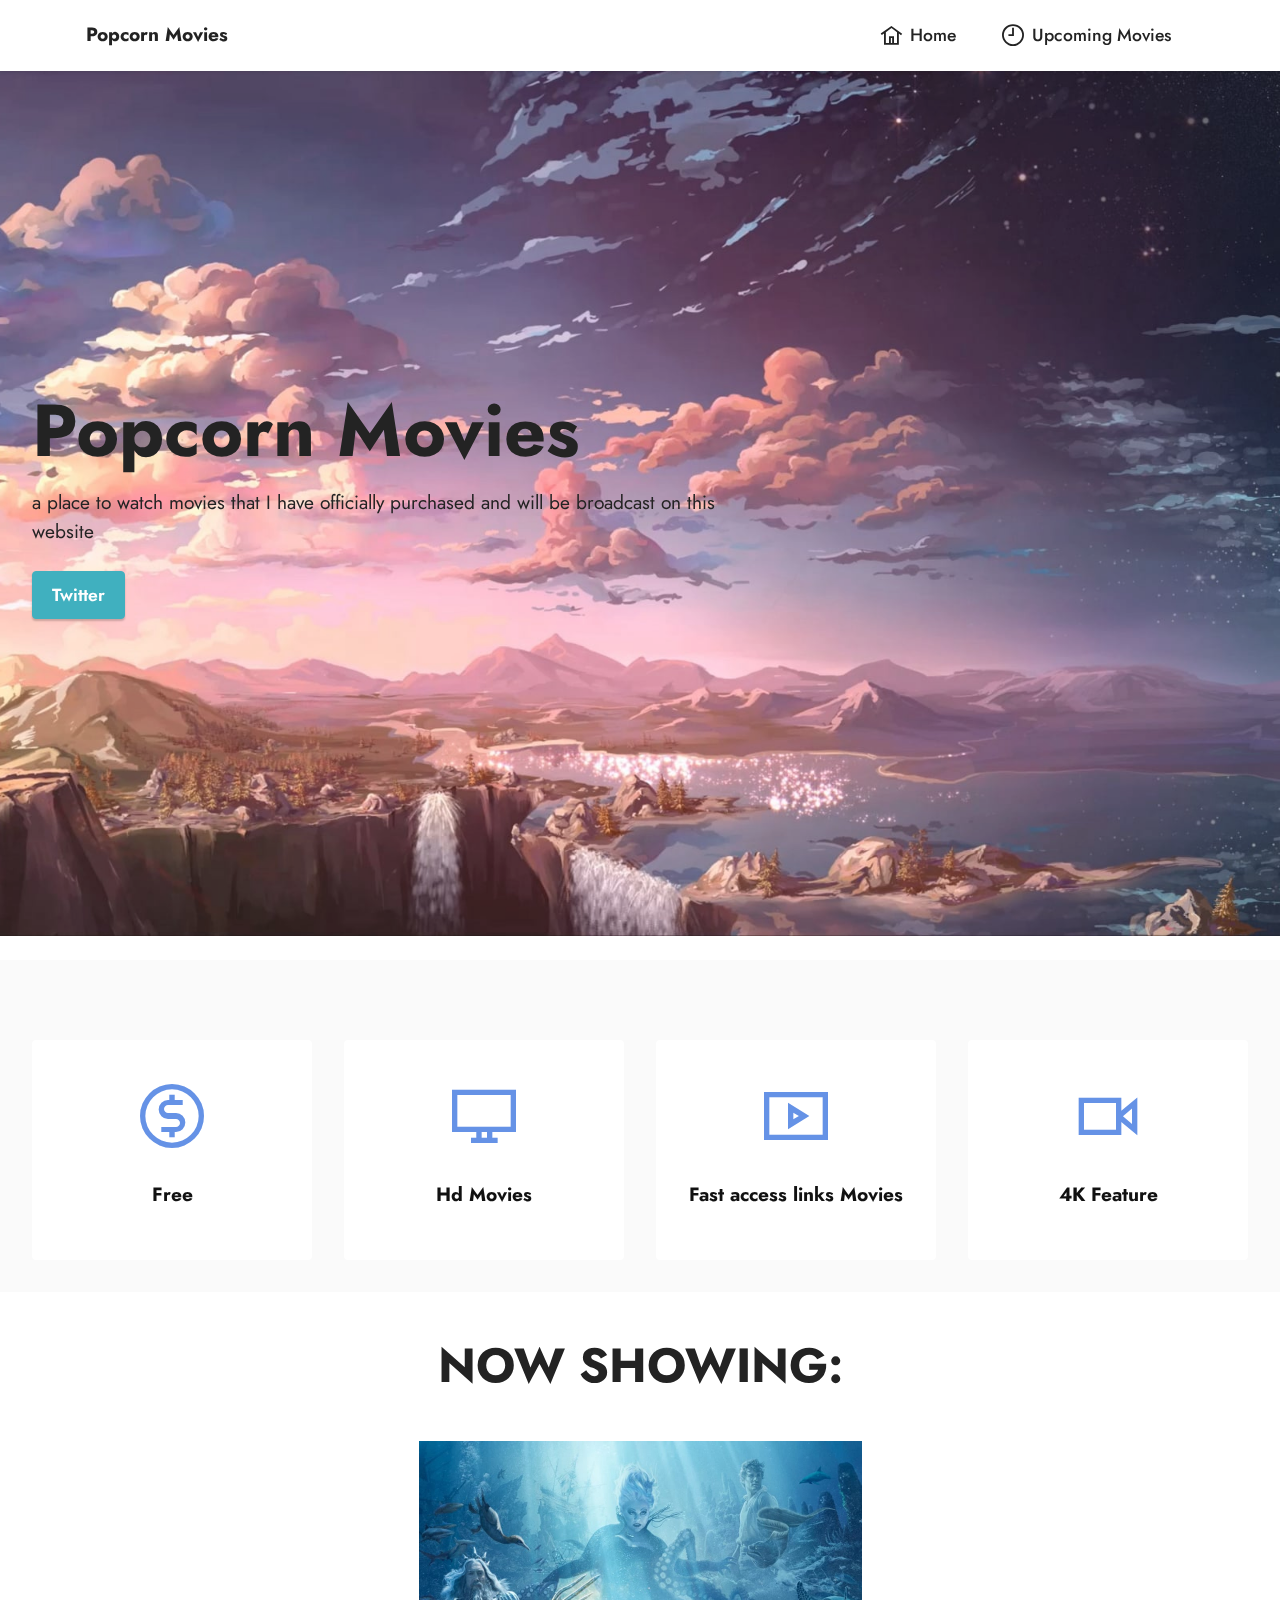
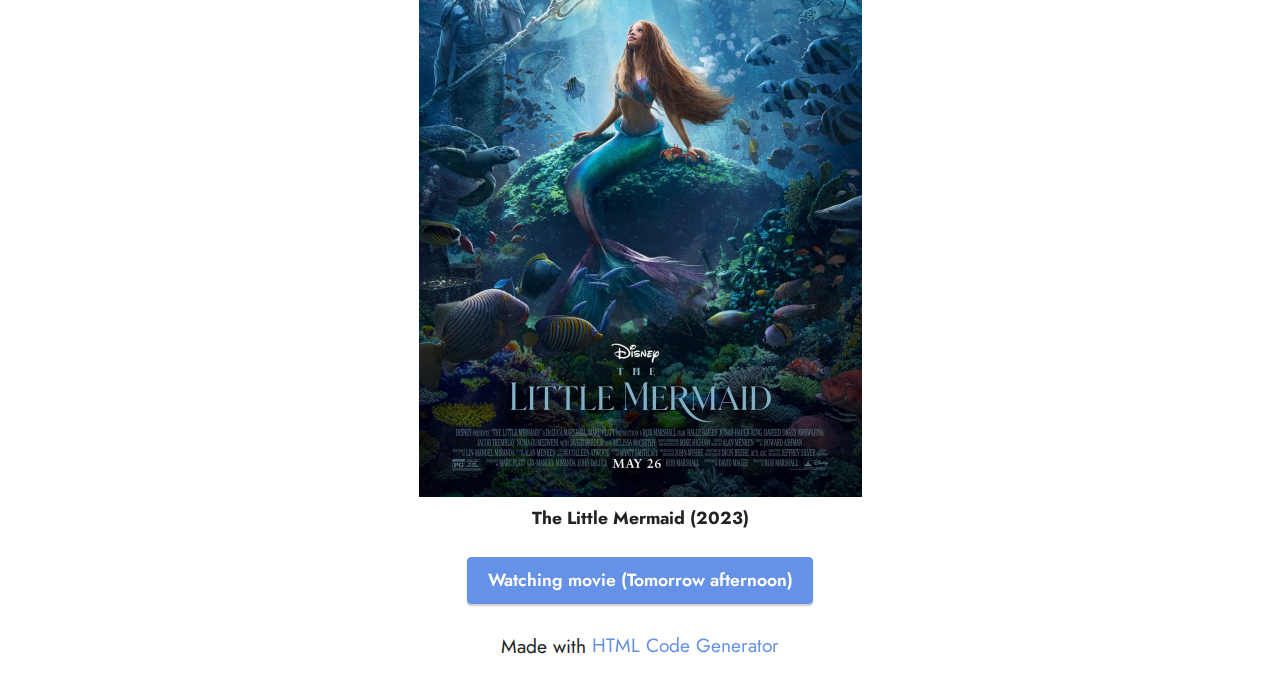
<file: index.html>
<!DOCTYPE html>
<html  >
<head>
  <!-- Site made with Mobirise Website Builder v5.8.14, https://mobirise.com -->
  <meta charset="UTF-8">
  <meta http-equiv="X-UA-Compatible" content="IE=edge">
  <meta name="generator" content="Mobirise v5.8.14, mobirise.com">
  <meta name="viewport" content="width=device-width, initial-scale=1, minimum-scale=1">
  <link rel="shortcut icon" href="assets/images/0121ffac-6218-49db-ba51-9bf147d36c13-128x128.png" type="image/x-icon">
  <meta name="description" content="">
  
  
  <title>Popcorn Movies</title>
  <link rel="stylesheet" href="assets/web/assets/mobirise-icons2/mobirise2.css">
  <link rel="stylesheet" href="assets/bootstrap/css/bootstrap.min.css">
  <link rel="stylesheet" href="assets/bootstrap/css/bootstrap-grid.min.css">
  <link rel="stylesheet" href="assets/bootstrap/css/bootstrap-reboot.min.css">
  <link rel="stylesheet" href="assets/parallax/jarallax.css">
  <link rel="stylesheet" href="assets/dropdown/css/style.css">
  <link rel="stylesheet" href="assets/socicon/css/styles.css">
  <link rel="stylesheet" href="assets/theme/css/style.css">
  <link rel="preload" href="https://fonts.googleapis.com/css?family=Jost:100,200,300,400,500,600,700,800,900,100i,200i,300i,400i,500i,600i,700i,800i,900i&display=swap" as="style" onload="this.onload=null;this.rel='stylesheet'">
  <noscript><link rel="stylesheet" href="https://fonts.googleapis.com/css?family=Jost:100,200,300,400,500,600,700,800,900,100i,200i,300i,400i,500i,600i,700i,800i,900i&display=swap"></noscript>
  <link rel="preload" href="https://fonts.googleapis.com/css?family=Lilita+One:400&display=swap" as="style" onload="this.onload=null;this.rel='stylesheet'">
  <noscript><link rel="stylesheet" href="https://fonts.googleapis.com/css?family=Lilita+One:400&display=swap"></noscript>
  <link rel="preload" as="style" href="assets/mobirise/css/mbr-additional.css"><link rel="stylesheet" href="assets/mobirise/css/mbr-additional.css" type="text/css">

  
  
  
</head>
<body>
  
  <section data-bs-version="5.1" class="menu menu1 cid-tHGrpuubW9" once="menu" id="menu1-9">
    

    <nav class="navbar navbar-dropdown navbar-fixed-top navbar-expand-lg">
        <div class="container">
            <div class="navbar-brand">
                
                <span class="navbar-caption-wrap"><a class="navbar-caption text-black text-primary display-7" href="index.html">Popcorn Movies</a></span>
            </div>
            <button class="navbar-toggler" type="button" data-toggle="collapse" data-bs-toggle="collapse" data-target="#navbarSupportedContent" data-bs-target="#navbarSupportedContent" aria-controls="navbarNavAltMarkup" aria-expanded="false" aria-label="Toggle navigation">
                <div class="hamburger">
                    <span></span>
                    <span></span>
                    <span></span>
                    <span></span>
                </div>
            </button>
            <div class="collapse navbar-collapse" id="navbarSupportedContent">
                <ul class="navbar-nav nav-dropdown nav-right" data-app-modern-menu="true"><li class="nav-item"><a class="nav-link link text-black text-primary display-4" href="index.html"><span class="mobi-mbri mobi-mbri-home mbr-iconfont mbr-iconfont-btn"></span>Home</a></li><li class="nav-item"><a class="nav-link link text-black text-primary display-4" href="upcoming.html"><span class="mobi-mbri mobi-mbri-clock mbr-iconfont mbr-iconfont-btn"></span>Upcoming Movies</a></li></ul>
                
                
            </div>
        </div>
    </nav>
</section>

<section data-bs-version="5.1" class="header2 cid-tHGk49Fvy4 mbr-fullscreen mbr-parallax-background" id="header2-1">

    

    
    <div class="mbr-overlay" style="opacity: 0.1; background-color: rgb(255, 255, 255);"></div>

    <div class="container-fluid">
        <div class="row">
            <div class="col-12 col-lg-7">
                <h1 class="mbr-section-title mbr-fonts-style mb-3 display-1"><strong>Popcorn Movies</strong></h1>
                
                <p class="mbr-text mbr-fonts-style display-7">a place to watch movies that I have officially purchased and will be broadcast on this website</p>
                <div class="mbr-section-btn mt-3"><a class="btn btn-success display-4" href="https://twitter.com/suryaprata76">Twitter</a></div>
            </div>
        </div>
    </div>
</section>

<section data-bs-version="5.1" class="features1 cid-tHGk6JGAF3" id="features2-2">

    

    
    
    <div class="container-fluid">
        <div class="row justify-content-center">
            <div class="col-12 col-md-6 col-lg-3">
                <div class="card-wrapper">
                    <div class="card-box align-center">
                        <span class="mbr-iconfont mobi-mbri-cash mobi-mbri"></span>
                        <h4 class="card-title align-center mbr-black mbr-fonts-style display-7"><strong>Free</strong></h4>
                    </div>
                </div>
            </div>
            <div class="col-12 col-md-6 col-lg-3">
                <div class="card-wrapper">
                    <div class="card-box align-center">
                        <span class="mbr-iconfont mobi-mbri-desktop mobi-mbri"></span>
                        <h4 class="card-title align-center mbr-black mbr-fonts-style display-7"><strong>Hd Movies</strong></h4>
                    </div>
                </div>
            </div>
            <div class="col-12 col-md-6 col-lg-3">
                <div class="card-wrapper">
                    <div class="card-box align-center">
                        <span class="mbr-iconfont mobi-mbri-video-play mobi-mbri"></span>
                        <h4 class="card-title align-center mbr-black mbr-fonts-style display-7"><strong>Fast access links Movies</strong></h4>
                    </div>
                </div>
            </div>
            <div class="col-12 col-md-6 col-lg-3">
                <div class="card-wrapper">
                    <div class="card-box align-center">
                        <span class="mbr-iconfont mobi-mbri-video mobi-mbri"></span>
                        <h4 class="card-title align-center mbr-black mbr-fonts-style display-7"><strong>4K Feature</strong></h4>
                    </div>
                </div>
            </div>
        </div>
    </div>
</section>

<section data-bs-version="5.1" class="content4 cid-tHGnd8eSWa" id="content4-3">
    

    
    
    <div class="container">
        <div class="row justify-content-center">
            <div class="title col-md-12 col-lg-10">
                <h3 class="mbr-section-title mbr-fonts-style align-center mb-4 display-2"><strong>NOW SHOWING:</strong></h3>
                
                
            </div>
        </div>
    </div>
</section>

<section data-bs-version="5.1" class="image3 cid-tHGocQlcf7" id="image3-5">
    

    
    

    <div class="container">
        <div class="row justify-content-center">
            <div class="col-12 col-lg-5">
                <div class="image-wrapper">
                    <img src="assets/images/the-little-mermaid-2023-886x1312.jpg" alt="Mobirise Website Builder">
                    <p class="mbr-description mbr-fonts-style mt-2 align-center display-4"><strong>The Little Mermaid (2023)</strong></p>
                </div>
            </div>
        </div>
    </div>
</section>

<section data-bs-version="5.1" class="content11 cid-tHLCjO1rFZ" id="content11-o">
    
    <div class="container">
        <div class="row justify-content-center">
            <div class="col-md-12 col-lg-10">
                <div class="mbr-section-btn align-center"><a class="btn btn-primary display-4" href="The Little Mermaid.html">Watching movie (Tomorrow afternoon)</a></div>
            </div>
        </div>
    </div>
</section><section class="display-7" style="padding: 0;align-items: center;justify-content: center;flex-wrap: wrap;    align-content: center;display: flex;position: relative;height: 4rem;"><a href="https://mobiri.se/2860260" style="flex: 1 1;height: 4rem;position: absolute;width: 100%;z-index: 1;"><img alt="" style="height: 4rem;" src="[data-uri]"></a><p style="margin: 0;text-align: center;" class="display-7">Made with  &#8204;</p><a style="z-index:1" href="https://mobirise.com/builder/html-code-generator.html">HTML Code Generator</a></section><script src="assets/bootstrap/js/bootstrap.bundle.min.js"></script>  <script src="assets/parallax/jarallax.js"></script>  <script src="assets/smoothscroll/smooth-scroll.js"></script>  <script src="assets/ytplayer/index.js"></script>  <script src="assets/dropdown/js/navbar-dropdown.js"></script>  <script src="assets/theme/js/script.js"></script>  
  
  
</body>
</html>
</file>
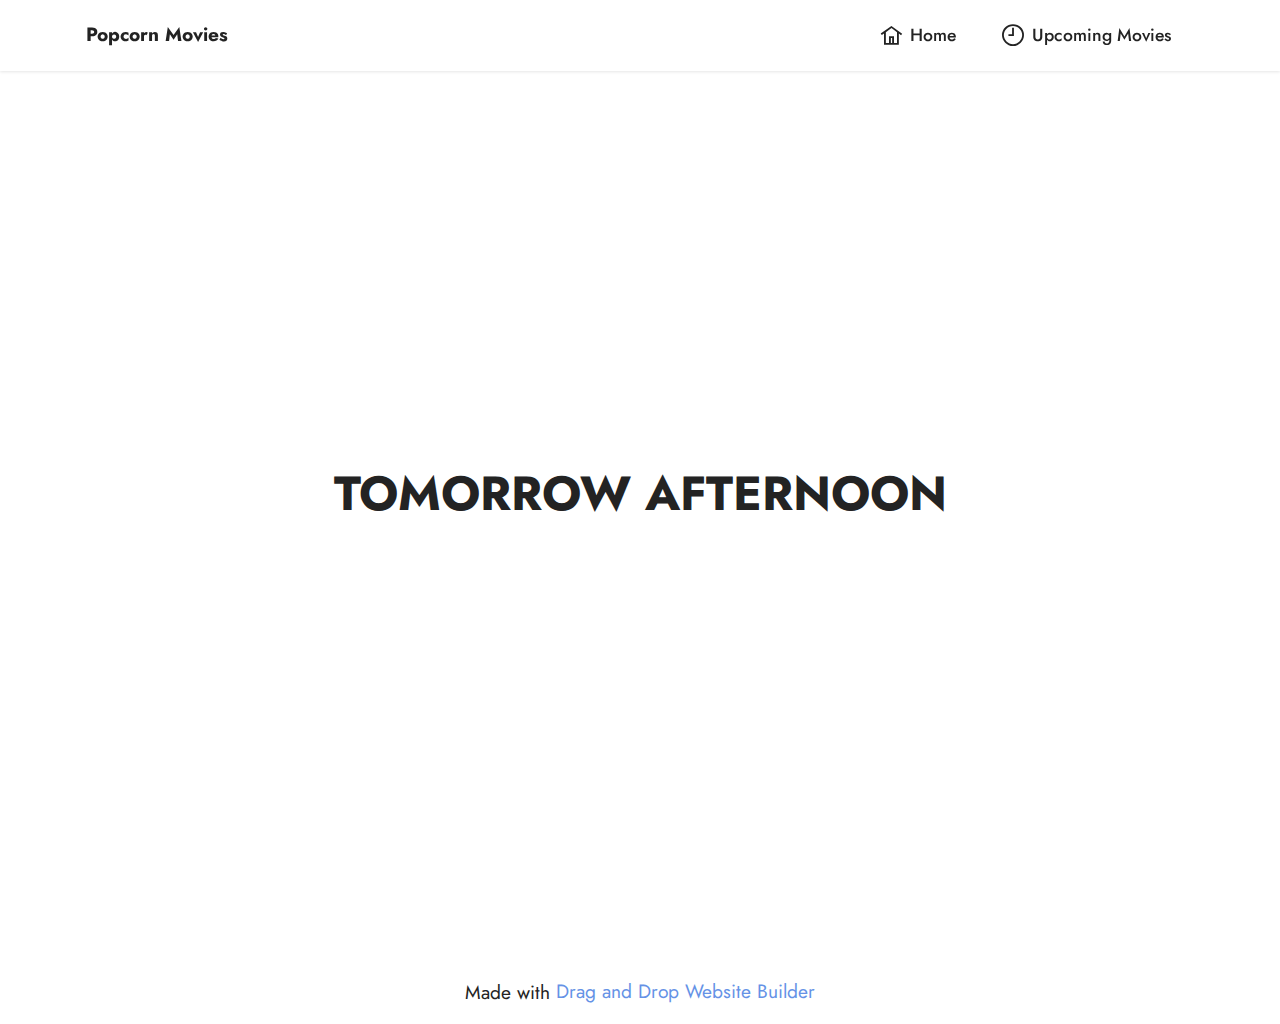
<file: The Little Mermaid.html>
<!DOCTYPE html>
<html  >
<head>
  <!-- Site made with Mobirise Website Builder v5.8.14, https://mobirise.com -->
  <meta charset="UTF-8">
  <meta http-equiv="X-UA-Compatible" content="IE=edge">
  <meta name="generator" content="Mobirise v5.8.14, mobirise.com">
  <meta name="viewport" content="width=device-width, initial-scale=1, minimum-scale=1">
  <link rel="shortcut icon" href="assets/images/0121ffac-6218-49db-ba51-9bf147d36c13-128x128.png" type="image/x-icon">
  <meta name="description" content="">
  
  
  <title>The Little Mermaid</title>
  <link rel="stylesheet" href="assets/web/assets/mobirise-icons2/mobirise2.css">
  <link rel="stylesheet" href="assets/bootstrap/css/bootstrap.min.css">
  <link rel="stylesheet" href="assets/bootstrap/css/bootstrap-grid.min.css">
  <link rel="stylesheet" href="assets/bootstrap/css/bootstrap-reboot.min.css">
  <link rel="stylesheet" href="assets/dropdown/css/style.css">
  <link rel="stylesheet" href="assets/socicon/css/styles.css">
  <link rel="stylesheet" href="assets/theme/css/style.css">
  <link rel="preload" href="https://fonts.googleapis.com/css?family=Jost:100,200,300,400,500,600,700,800,900,100i,200i,300i,400i,500i,600i,700i,800i,900i&display=swap" as="style" onload="this.onload=null;this.rel='stylesheet'">
  <noscript><link rel="stylesheet" href="https://fonts.googleapis.com/css?family=Jost:100,200,300,400,500,600,700,800,900,100i,200i,300i,400i,500i,600i,700i,800i,900i&display=swap"></noscript>
  <link rel="preload" href="https://fonts.googleapis.com/css?family=Lilita+One:400&display=swap" as="style" onload="this.onload=null;this.rel='stylesheet'">
  <noscript><link rel="stylesheet" href="https://fonts.googleapis.com/css?family=Lilita+One:400&display=swap"></noscript>
  <link rel="preload" as="style" href="assets/mobirise/css/mbr-additional.css"><link rel="stylesheet" href="assets/mobirise/css/mbr-additional.css" type="text/css">

  
  
  
</head>
<body>
  
  <section data-bs-version="5.1" class="menu menu1 cid-tHGrpuubW9" once="menu" id="menu1-x">
    

    <nav class="navbar navbar-dropdown navbar-fixed-top navbar-expand-lg">
        <div class="container">
            <div class="navbar-brand">
                
                <span class="navbar-caption-wrap"><a class="navbar-caption text-black text-primary display-7" href="index.html">Popcorn Movies</a></span>
            </div>
            <button class="navbar-toggler" type="button" data-toggle="collapse" data-bs-toggle="collapse" data-target="#navbarSupportedContent" data-bs-target="#navbarSupportedContent" aria-controls="navbarNavAltMarkup" aria-expanded="false" aria-label="Toggle navigation">
                <div class="hamburger">
                    <span></span>
                    <span></span>
                    <span></span>
                    <span></span>
                </div>
            </button>
            <div class="collapse navbar-collapse" id="navbarSupportedContent">
                <ul class="navbar-nav nav-dropdown nav-right" data-app-modern-menu="true"><li class="nav-item"><a class="nav-link link text-black text-primary display-4" href="index.html"><span class="mobi-mbri mobi-mbri-home mbr-iconfont mbr-iconfont-btn"></span>Home</a></li><li class="nav-item"><a class="nav-link link text-black text-primary display-4" href="upcoming.html"><span class="mobi-mbri mobi-mbri-clock mbr-iconfont mbr-iconfont-btn"></span>Upcoming Movies</a></li></ul>
                
                
            </div>
        </div>
    </nav>
</section>

<section data-bs-version="5.1" class="content4 cid-tIRss4qk7P mbr-fullscreen" id="content4-y">
    

    
    
    <div class="container-fluid">
        <div class="row justify-content-center">
            <div class="title col-md-12 col-lg-12">
                <h3 class="mbr-section-title mbr-fonts-style align-center mb-4 display-2"><strong>TOMORROW AFTERNOON</strong></h3>
                
                
            </div>
        </div>
    </div>
</section><section class="display-7" style="padding: 0;align-items: center;justify-content: center;flex-wrap: wrap;    align-content: center;display: flex;position: relative;height: 4rem;"><a href="https://mobiri.se/2860260" style="flex: 1 1;height: 4rem;position: absolute;width: 100%;z-index: 1;"><img alt="" style="height: 4rem;" src="[data-uri]"></a><p style="margin: 0;text-align: center;" class="display-7">Made with &#8204;</p><a style="z-index:1" href="https://mobirise.com/drag-drop-website-builder.html">Drag and Drop Website Builder</a></section><script src="assets/bootstrap/js/bootstrap.bundle.min.js"></script>  <script src="assets/smoothscroll/smooth-scroll.js"></script>  <script src="assets/ytplayer/index.js"></script>  <script src="assets/dropdown/js/navbar-dropdown.js"></script>  <script src="assets/theme/js/script.js"></script>  
  
  
</body>
</html>
</file>
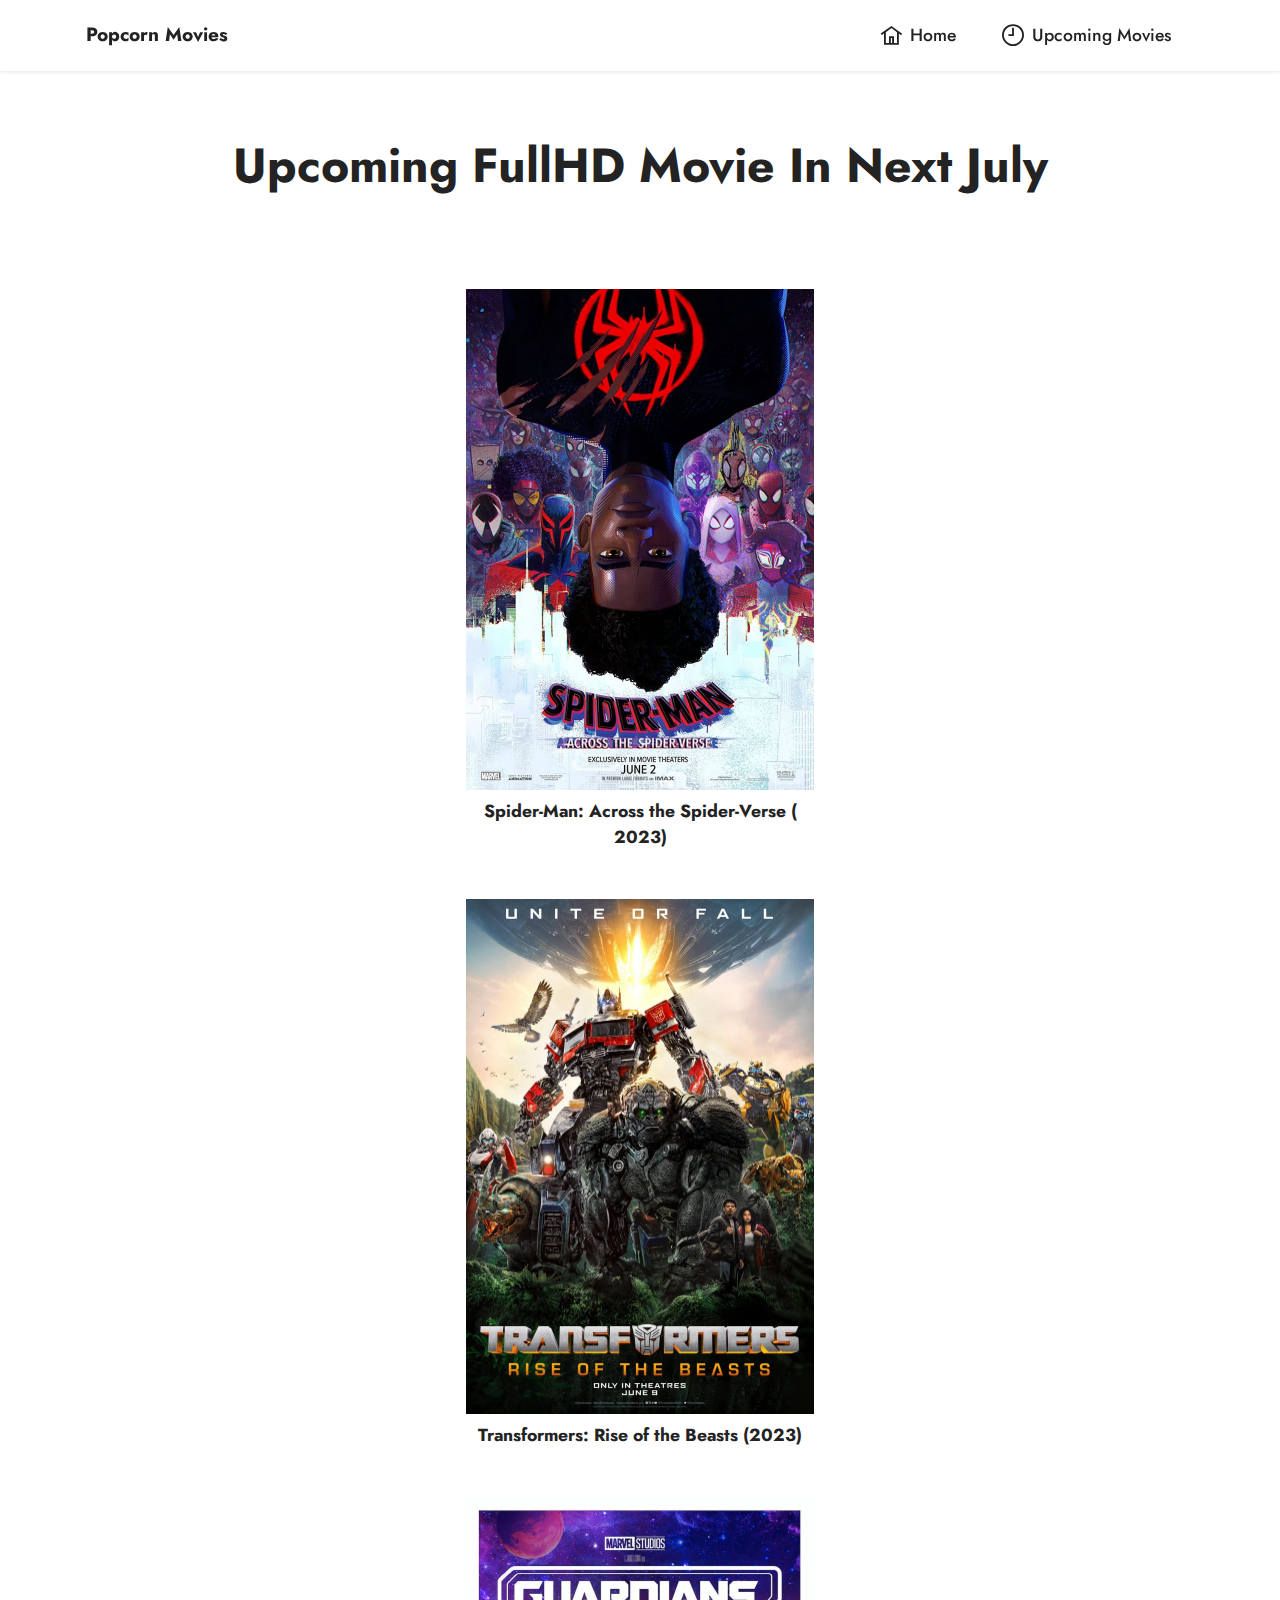
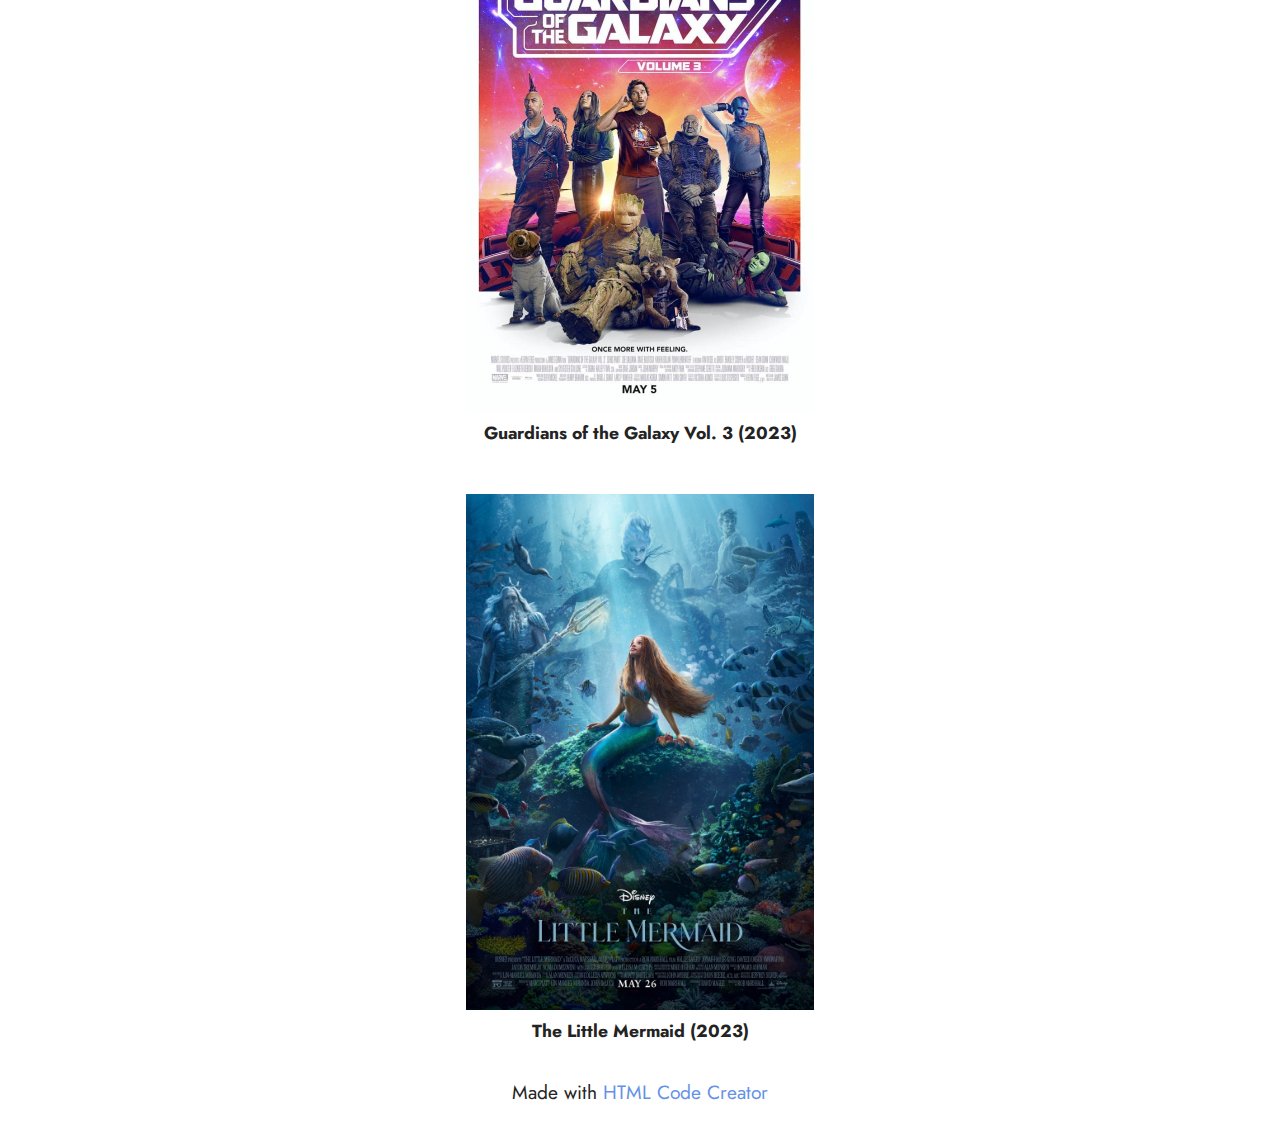
<file: upcoming.html>
<!DOCTYPE html>
<html  >
<head>
  <!-- Site made with Mobirise Website Builder v5.8.14, https://mobirise.com -->
  <meta charset="UTF-8">
  <meta http-equiv="X-UA-Compatible" content="IE=edge">
  <meta name="generator" content="Mobirise v5.8.14, mobirise.com">
  <meta name="viewport" content="width=device-width, initial-scale=1, minimum-scale=1">
  <link rel="shortcut icon" href="assets/images/0121ffac-6218-49db-ba51-9bf147d36c13-128x128.png" type="image/x-icon">
  <meta name="description" content="">
  
  
  <title>Upcoming Movies</title>
  <link rel="stylesheet" href="assets/web/assets/mobirise-icons2/mobirise2.css">
  <link rel="stylesheet" href="assets/bootstrap/css/bootstrap.min.css">
  <link rel="stylesheet" href="assets/bootstrap/css/bootstrap-grid.min.css">
  <link rel="stylesheet" href="assets/bootstrap/css/bootstrap-reboot.min.css">
  <link rel="stylesheet" href="assets/dropdown/css/style.css">
  <link rel="stylesheet" href="assets/socicon/css/styles.css">
  <link rel="stylesheet" href="assets/theme/css/style.css">
  <link rel="preload" href="https://fonts.googleapis.com/css?family=Jost:100,200,300,400,500,600,700,800,900,100i,200i,300i,400i,500i,600i,700i,800i,900i&display=swap" as="style" onload="this.onload=null;this.rel='stylesheet'">
  <noscript><link rel="stylesheet" href="https://fonts.googleapis.com/css?family=Jost:100,200,300,400,500,600,700,800,900,100i,200i,300i,400i,500i,600i,700i,800i,900i&display=swap"></noscript>
  <link rel="preload" href="https://fonts.googleapis.com/css?family=Lilita+One:400&display=swap" as="style" onload="this.onload=null;this.rel='stylesheet'">
  <noscript><link rel="stylesheet" href="https://fonts.googleapis.com/css?family=Lilita+One:400&display=swap"></noscript>
  <link rel="preload" as="style" href="assets/mobirise/css/mbr-additional.css"><link rel="stylesheet" href="assets/mobirise/css/mbr-additional.css" type="text/css">

  
  
  
</head>
<body>
  
  <section data-bs-version="5.1" class="menu menu1 cid-tHGrpuubW9" once="menu" id="menu1-r">
    

    <nav class="navbar navbar-dropdown navbar-fixed-top navbar-expand-lg">
        <div class="container">
            <div class="navbar-brand">
                
                <span class="navbar-caption-wrap"><a class="navbar-caption text-black text-primary display-7" href="index.html">Popcorn Movies</a></span>
            </div>
            <button class="navbar-toggler" type="button" data-toggle="collapse" data-bs-toggle="collapse" data-target="#navbarSupportedContent" data-bs-target="#navbarSupportedContent" aria-controls="navbarNavAltMarkup" aria-expanded="false" aria-label="Toggle navigation">
                <div class="hamburger">
                    <span></span>
                    <span></span>
                    <span></span>
                    <span></span>
                </div>
            </button>
            <div class="collapse navbar-collapse" id="navbarSupportedContent">
                <ul class="navbar-nav nav-dropdown nav-right" data-app-modern-menu="true"><li class="nav-item"><a class="nav-link link text-black text-primary display-4" href="index.html"><span class="mobi-mbri mobi-mbri-home mbr-iconfont mbr-iconfont-btn"></span>Home</a></li><li class="nav-item"><a class="nav-link link text-black text-primary display-4" href="upcoming.html"><span class="mobi-mbri mobi-mbri-clock mbr-iconfont mbr-iconfont-btn"></span>Upcoming Movies</a></li></ul>
                
                
            </div>
        </div>
    </nav>
</section>

<section data-bs-version="5.1" class="content4 cid-tHLELz5Di1" id="content4-s">
    

    
    
    <div class="container">
        <div class="row justify-content-center">
            <div class="title col-md-12 col-lg-10">
                <h3 class="mbr-section-title mbr-fonts-style align-center mb-4 display-2"><strong>Upcoming FullHD Movie In Next July</strong></h3>
                
                
            </div>
        </div>
    </div>
</section>

<section data-bs-version="5.1" class="image3 cid-tHLFfTBtBQ" id="image3-t">
    

    
    

    <div class="container">
        <div class="row justify-content-center">
            <div class="col-12 col-lg-4">
                <div class="image-wrapper">
                    <img src="assets/images/spider-man-across-the-spider-verse-696x1002.jpg" alt="Mobirise Website Builder">
                    <p class="mbr-description mbr-fonts-style mt-2 align-center display-4"><strong>
                        Spider-Man: Across the Spider-Verse (<br>2023)</strong></p>
                </div>
            </div>
        </div>
    </div>
</section>

<section data-bs-version="5.1" class="image3 cid-tHLGEnyRlM" id="image3-u">
    

    
    

    <div class="container">
        <div class="row justify-content-center">
            <div class="col-12 col-lg-4">
                <div class="image-wrapper">
                    <img src="assets/images/transformers-rise-of-the-beasts-696x1031.jpg" alt="Mobirise Website Builder">
                    <p class="mbr-description mbr-fonts-style mt-2 align-center display-4"><strong>
                        Transformers: Rise of the Beasts (2023)</strong></p>
                </div>
            </div>
        </div>
    </div>
</section>

<section data-bs-version="5.1" class="image3 cid-tI0KG8ecFn" id="image3-v">
    

    
    

    <div class="container">
        <div class="row justify-content-center">
            <div class="col-12 col-lg-4">
                <div class="image-wrapper">
                    <img src="assets/images/guardians-of-the-galaxy-vol.-3-696x1031.jpg" alt="Mobirise Website Builder">
                    <p class="mbr-description mbr-fonts-style mt-2 align-center display-4"><strong>Guardians of the Galaxy Vol. 3 (2023)</strong><br></p>
                </div>
            </div>
        </div>
    </div>
</section>

<section data-bs-version="5.1" class="image3 cid-tIRqOApGdj" id="image3-w">
    

    
    

    <div class="container">
        <div class="row justify-content-center">
            <div class="col-12 col-lg-4">
                <div class="image-wrapper">
                    <img src="assets/images/the-little-mermaid-2023-1688x2500.jpg" alt="Mobirise Website Builder">
                    <p class="mbr-description mbr-fonts-style mt-2 align-center display-4"><strong>The Little Mermaid (2023)</strong></p>
                </div>
            </div>
        </div>
    </div>
</section><section class="display-7" style="padding: 0;align-items: center;justify-content: center;flex-wrap: wrap;    align-content: center;display: flex;position: relative;height: 4rem;"><a href="https://mobiri.se/2860260" style="flex: 1 1;height: 4rem;position: absolute;width: 100%;z-index: 1;"><img alt="" style="height: 4rem;" src="[data-uri]"></a><p style="margin: 0;text-align: center;" class="display-7">Made with  &#8204;</p><a style="z-index:1" href="https://mobirise.com/builder/html-code-generator.html">HTML Code Creator</a></section><script src="assets/bootstrap/js/bootstrap.bundle.min.js"></script>  <script src="assets/smoothscroll/smooth-scroll.js"></script>  <script src="assets/ytplayer/index.js"></script>  <script src="assets/dropdown/js/navbar-dropdown.js"></script>  <script src="assets/theme/js/script.js"></script>  
  
  
</body>
</html>
</file>
<file: assets/web/assets/mobirise-icons2/mobirise2.css>
@font-face {
  font-family: 'Moririse2';
  font-display: swap;
  src:  url('mobirise2.eot?f2bix4');
  src:  url('mobirise2.eot?f2bix4#iefix') format('embedded-opentype'),
    url('mobirise2.ttf?f2bix4') format('truetype'),
    url('mobirise2.woff?f2bix4') format('woff'),
    url('mobirise2.svg?f2bix4#mobirise2') format('svg');
  font-weight: normal;
  font-style: normal;
}

[class^="mobi-"], [class*=" mobi-"] {
  /* use !important to prevent issues with browser extensions that change fonts */
  font-family: 'Moririse2' !important;
  speak: none;
  font-style: normal;
  font-weight: normal;
  font-variant: normal;
  text-transform: none;
  line-height: 1;

  /* Better Font Rendering =========== */
  -webkit-font-smoothing: antialiased;
  -moz-osx-font-smoothing: grayscale;
}

.mobi-mbri-add-submenu:before {
  content: "\e900";
}
.mobi-mbri-alert:before {
  content: "\e901";
}
.mobi-mbri-align-center:before {
  content: "\e902";
}
.mobi-mbri-align-justify:before {
  content: "\e903";
}
.mobi-mbri-align-left:before {
  content: "\e904";
}
.mobi-mbri-align-right:before {
  content: "\e905";
}
.mobi-mbri-android:before {
  content: "\e906";
}
.mobi-mbri-apple:before {
  content: "\e907";
}
.mobi-mbri-arrow-down:before {
  content: "\e908";
}
.mobi-mbri-arrow-next:before {
  content: "\e909";
}
.mobi-mbri-arrow-prev:before {
  content: "\e90a";
}
.mobi-mbri-arrow-up:before {
  content: "\e90b";
}
.mobi-mbri-bold:before {
  content: "\e90c";
}
.mobi-mbri-bookmark:before {
  content: "\e90d";
}
.mobi-mbri-bootstrap:before {
  content: "\e90e";
}
.mobi-mbri-briefcase:before {
  content: "\e90f";
}
.mobi-mbri-browse:before {
  content: "\e910";
}
.mobi-mbri-bulleted-list:before {
  content: "\e911";
}
.mobi-mbri-calendar:before {
  content: "\e912";
}
.mobi-mbri-camera:before {
  content: "\e913";
}
.mobi-mbri-cart-add:before {
  content: "\e914";
}
.mobi-mbri-cart-full:before {
  content: "\e915";
}
.mobi-mbri-cash:before {
  content: "\e916";
}
.mobi-mbri-change-style:before {
  content: "\e917";
}
.mobi-mbri-chat:before {
  content: "\e918";
}
.mobi-mbri-clock:before {
  content: "\e919";
}
.mobi-mbri-close:before {
  content: "\e91a";
}
.mobi-mbri-cloud:before {
  content: "\e91b";
}
.mobi-mbri-code:before {
  content: "\e91c";
}
.mobi-mbri-contact-form:before {
  content: "\e91d";
}
.mobi-mbri-credit-card:before {
  content: "\e91e";
}
.mobi-mbri-cursor-click:before {
  content: "\e91f";
}
.mobi-mbri-cust-feedback:before {
  content: "\e920";
}
.mobi-mbri-database:before {
  content: "\e921";
}
.mobi-mbri-delivery:before {
  content: "\e922";
}
.mobi-mbri-desktop:before {
  content: "\e923";
}
.mobi-mbri-devices:before {
  content: "\e924";
}
.mobi-mbri-down:before {
  content: "\e925";
}
.mobi-mbri-download-2:before {
  content: "\e926";
}
.mobi-mbri-download:before {
  content: "\e927";
}
.mobi-mbri-drag-n-drop-2:before {
  content: "\e928";
}
.mobi-mbri-drag-n-drop:before {
  content: "\e929";
}
.mobi-mbri-edit-2:before {
  content: "\e92a";
}
.mobi-mbri-edit:before {
  content: "\e92b";
}
.mobi-mbri-error:before {
  content: "\e92c";
}
.mobi-mbri-extension:before {
  content: "\e92d";
}
.mobi-mbri-features:before {
  content: "\e92e";
}
.mobi-mbri-file:before {
  content: "\e92f";
}
.mobi-mbri-flag:before {
  content: "\e930";
}
.mobi-mbri-folder:before {
  content: "\e931";
}
.mobi-mbri-gift:before {
  content: "\e932";
}
.mobi-mbri-github:before {
  content: "\e933";
}
.mobi-mbri-globe-2:before {
  content: "\e934";
}
.mobi-mbri-globe:before {
  content: "\e935";
}
.mobi-mbri-growing-chart:before {
  content: "\e936";
}
.mobi-mbri-hearth:before {
  content: "\e937";
}
.mobi-mbri-help:before {
  content: "\e938";
}
.mobi-mbri-home:before {
  content: "\e939";
}
.mobi-mbri-hot-cup:before {
  content: "\e93a";
}
.mobi-mbri-idea:before {
  content: "\e93b";
}
.mobi-mbri-image-gallery:before {
  content: "\e93c";
}
.mobi-mbri-image-slider:before {
  content: "\e93d";
}
.mobi-mbri-info:before {
  content: "\e93e";
}
.mobi-mbri-italic:before {
  content: "\e93f";
}
.mobi-mbri-key:before {
  content: "\e940";
}
.mobi-mbri-laptop:before {
  content: "\e941";
}
.mobi-mbri-layers:before {
  content: "\e942";
}
.mobi-mbri-left-right:before {
  content: "\e943";
}
.mobi-mbri-left:before {
  content: "\e944";
}
.mobi-mbri-letter:before {
  content: "\e945";
}
.mobi-mbri-like:before {
  content: "\e946";
}
.mobi-mbri-link:before {
  content: "\e947";
}
.mobi-mbri-lock:before {
  content: "\e948";
}
.mobi-mbri-login:before {
  content: "\e949";
}
.mobi-mbri-logout:before {
  content: "\e94a";
}
.mobi-mbri-magic-stick:before {
  content: "\e94b";
}
.mobi-mbri-map-pin:before {
  content: "\e94c";
}
.mobi-mbri-menu:before {
  content: "\e94d";
}
.mobi-mbri-mobile-2:before {
  content: "\e94e";
}
.mobi-mbri-mobile-horizontal:before {
  content: "\e94f";
}
.mobi-mbri-mobile:before {
  content: "\e950";
}
.mobi-mbri-mobirise:before {
  content: "\e951";
}
.mobi-mbri-more-horizontal:before {
  content: "\e952";
}
.mobi-mbri-more-vertical:before {
  content: "\e953";
}
.mobi-mbri-music:before {
  content: "\e954";
}
.mobi-mbri-new-file:before {
  content: "\e955";
}
.mobi-mbri-numbered-list:before {
  content: "\e956";
}
.mobi-mbri-opened-folder:before {
  content: "\e957";
}
.mobi-mbri-pages:before {
  content: "\e958";
}
.mobi-mbri-paper-plane:before {
  content: "\e959";
}
.mobi-mbri-paperclip:before {
  content: "\e95a";
}
.mobi-mbri-phone:before {
  content: "\e95b";
}
.mobi-mbri-photo:before {
  content: "\e95c";
}
.mobi-mbri-photos:before {
  content: "\e95d";
}
.mobi-mbri-pin:before {
  content: "\e95e";
}
.mobi-mbri-play:before {
  content: "\e95f";
}
.mobi-mbri-plus:before {
  content: "\e960";
}
.mobi-mbri-preview:before {
  content: "\e961";
}
.mobi-mbri-print:before {
  content: "\e962";
}
.mobi-mbri-protect:before {
  content: "\e963";
}
.mobi-mbri-question:before {
  content: "\e964";
}
.mobi-mbri-quote-left:before {
  content: "\e965";
}
.mobi-mbri-quote-right:before {
  content: "\e966";
}
.mobi-mbri-redo:before {
  content: "\e967";
}
.mobi-mbri-refresh:before {
  content: "\e968";
}
.mobi-mbri-responsive-2:before {
  content: "\e969";
}
.mobi-mbri-responsive:before {
  content: "\e96a";
}
.mobi-mbri-right:before {
  content: "\e96b";
}
.mobi-mbri-rocket:before {
  content: "\e96c";
}
.mobi-mbri-sad-face:before {
  content: "\e96d";
}
.mobi-mbri-sale:before {
  content: "\e96e";
}
.mobi-mbri-save:before {
  content: "\e96f";
}
.mobi-mbri-search:before {
  content: "\e970";
}
.mobi-mbri-setting-2:before {
  content: "\e971";
}
.mobi-mbri-setting-3:before {
  content: "\e972";
}
.mobi-mbri-setting:before {
  content: "\e973";
}
.mobi-mbri-share:before {
  content: "\e974";
}
.mobi-mbri-shopping-bag:before {
  content: "\e975";
}
.mobi-mbri-shopping-basket:before {
  content: "\e976";
}
.mobi-mbri-shopping-cart:before {
  content: "\e977";
}
.mobi-mbri-sites:before {
  content: "\e978";
}
.mobi-mbri-smile-face:before {
  content: "\e979";
}
.mobi-mbri-speed:before {
  content: "\e97a";
}
.mobi-mbri-star:before {
  content: "\e97b";
}
.mobi-mbri-success:before {
  content: "\e97c";
}
.mobi-mbri-sun:before {
  content: "\e97d";
}
.mobi-mbri-sun2:before {
  content: "\e97e";
}
.mobi-mbri-tablet-vertical:before {
  content: "\e97f";
}
.mobi-mbri-tablet:before {
  content: "\e980";
}
.mobi-mbri-target:before {
  content: "\e981";
}
.mobi-mbri-timer:before {
  content: "\e982";
}
.mobi-mbri-to-ftp:before {
  content: "\e983";
}
.mobi-mbri-to-local-drive:before {
  content: "\e984";
}
.mobi-mbri-touch-swipe:before {
  content: "\e985";
}
.mobi-mbri-touch:before {
  content: "\e986";
}
.mobi-mbri-trash:before {
  content: "\e987";
}
.mobi-mbri-underline:before {
  content: "\e988";
}
.mobi-mbri-undo:before {
  content: "\e989";
}
.mobi-mbri-unlink:before {
  content: "\e98a";
}
.mobi-mbri-unlock:before {
  content: "\e98b";
}
.mobi-mbri-up-down:before {
  content: "\e98c";
}
.mobi-mbri-up:before {
  content: "\e98d";
}
.mobi-mbri-update:before {
  content: "\e98e";
}
.mobi-mbri-upload-2:before {
  content: "\e98f";
}
.mobi-mbri-upload:before {
  content: "\e990";
}
.mobi-mbri-user-2:before {
  content: "\e991";
}
.mobi-mbri-user:before {
  content: "\e992";
}
.mobi-mbri-users:before {
  content: "\e993";
}
.mobi-mbri-video-play:before {
  content: "\e994";
}
.mobi-mbri-video:before {
  content: "\e995";
}
.mobi-mbri-watch:before {
  content: "\e996";
}
.mobi-mbri-website-theme-2:before {
  content: "\e997";
}
.mobi-mbri-website-theme:before {
  content: "\e998";
}
.mobi-mbri-wifi:before {
  content: "\e999";
}
.mobi-mbri-windows:before {
  content: "\e99a";
}
.mobi-mbri-zoom-in:before {
  content: "\e99b";
}
.mobi-mbri-zoom-out:before {
  content: "\e99c";
}
</file>
<file: assets/parallax/jarallax.css>
.jarallax {
    position: relative;
    z-index: 0;
}
.jarallax > .jarallax-img {
    position: absolute;
    object-fit: cover;
    /* support for plugin https://github.com/bfred-it/object-fit-images */
    font-family: 'object-fit: cover;';
    top: 0;
    left: 0;
    width: 100%;
    height: 100%;
    z-index: -1;
}
</file>
<file: assets/dropdown/css/style.css>
.navbar-dropdown {
  left: 0;
  padding: 0;
  position: absolute;
  right: 0;
  top: 0;
  transition: all 0.45s ease;
  z-index: 1030;
  background: #282828; }
  .navbar-dropdown .navbar-logo {
    margin-right: 0.8rem;
    transition: margin 0.3s ease-in-out;
    vertical-align: middle; }
    .navbar-dropdown .navbar-logo img {
      height: 3.125rem;
      transition: all 0.3s ease-in-out; }
    .navbar-dropdown .navbar-logo.mbr-iconfont {
      font-size: 3.125rem;
      line-height: 3.125rem; }
  .navbar-dropdown .navbar-caption {
    font-weight: 700;
    white-space: normal;
    vertical-align: -4px;
    line-height: 3.125rem !important; }
    .navbar-dropdown .navbar-caption, .navbar-dropdown .navbar-caption:hover {
      color: inherit;
      text-decoration: none; }
  .navbar-dropdown .mbr-iconfont + .navbar-caption {
    vertical-align: -1px; }
  .navbar-dropdown.navbar-fixed-top {
    position: fixed; }
  .navbar-dropdown .navbar-brand span {
    vertical-align: -4px; }
  .navbar-dropdown.bg-color.transparent {
    background: none; }
  .navbar-dropdown.navbar-short .navbar-brand {
    padding: 0.625rem 0; }
    .navbar-dropdown.navbar-short .navbar-brand span {
      vertical-align: -1px; }
  .navbar-dropdown.navbar-short .navbar-caption {
    line-height: 2.375rem !important;
    vertical-align: -2px; }
  .navbar-dropdown.navbar-short .navbar-logo {
    margin-right: 0.5rem; }
    .navbar-dropdown.navbar-short .navbar-logo img {
      height: 2.375rem; }
    .navbar-dropdown.navbar-short .navbar-logo.mbr-iconfont {
      font-size: 2.375rem;
      line-height: 2.375rem; }
  .navbar-dropdown.navbar-short .mbr-table-cell {
    height: 3.625rem; }
  .navbar-dropdown .navbar-close {
    left: 0.6875rem;
    position: fixed;
    top: 0.75rem;
    z-index: 1000; }
  .navbar-dropdown .hamburger-icon {
    content: "";
    display: inline-block;
    vertical-align: middle;
    width: 16px;
    -webkit-box-shadow: 0 -6px 0 1px #282828,0 0 0 1px #282828,0 6px 0 1px #282828;
    -moz-box-shadow: 0 -6px 0 1px #282828,0 0 0 1px #282828,0 6px 0 1px #282828;
    box-shadow: 0 -6px 0 1px #282828,0 0 0 1px #282828,0 6px 0 1px #282828; }

.dropdown-menu .dropdown-toggle[data-toggle="dropdown-submenu"]::after {
  border-bottom: 0.35em solid transparent;
  border-left: 0.35em solid;
  border-right: 0;
  border-top: 0.35em solid transparent;
  margin-left: 0.3rem; }

.dropdown-menu .dropdown-item:focus {
  outline: 0; }

.nav-dropdown {
  font-size: 0.75rem;
  font-weight: 500;
  height: auto !important; }
  .nav-dropdown .nav-btn {
    padding-left: 1rem; }
  .nav-dropdown .link {
    margin: .667em 1.667em;
    font-weight: 500;
    padding: 0;
    transition: color .2s ease-in-out; }
    .nav-dropdown .link.dropdown-toggle {
      margin-right: 2.583em; }
      .nav-dropdown .link.dropdown-toggle::after {
        margin-left: .25rem;
        border-top: 0.35em solid;
        border-right: 0.35em solid transparent;
        border-left: 0.35em solid transparent;
        border-bottom: 0; }
      .nav-dropdown .link.dropdown-toggle[aria-expanded="true"] {
        margin: 0;
        padding: 0.667em 3.263em  0.667em 1.667em; }
  .nav-dropdown .link::after,
  .nav-dropdown .dropdown-item::after {
    color: inherit; }
  .nav-dropdown .btn {
    font-size: 0.75rem;
    font-weight: 700;
    letter-spacing: 0;
    margin-bottom: 0;
    padding-left: 1.25rem;
    padding-right: 1.25rem; }
  .nav-dropdown .dropdown-menu {
    border-radius: 0;
    border: 0;
    left: 0;
    margin: 0;
    padding-bottom: 1.25rem;
    padding-top: 1.25rem;
    position: relative; }
  .nav-dropdown .dropdown-submenu {
    margin-left: 0.125rem;
    top: 0; }
  .nav-dropdown .dropdown-item {
    font-weight: 500;
    line-height: 2;
    padding: 0.3846em 4.615em 0.3846em 1.5385em;
    position: relative;
    transition: color .2s ease-in-out, background-color .2s ease-in-out; }
    .nav-dropdown .dropdown-item::after {
      margin-top: -0.3077em;
      position: absolute;
      right: 1.1538em;
      top: 50%; }
    .nav-dropdown .dropdown-item:focus, .nav-dropdown .dropdown-item:hover {
      background: none; }

@media (max-width: 767px) {
  .nav-dropdown.navbar-toggleable-sm {
    bottom: 0;
    display: none;
    left: 0;
    overflow-x: hidden;
    position: fixed;
    top: 0;
    transform: translateX(-100%);
    -ms-transform: translateX(-100%);
    -webkit-transform: translateX(-100%);
    width: 18.75rem;
    z-index: 999; } }
.nav-dropdown.navbar-toggleable-xl {
  bottom: 0;
  display: none;
  left: 0;
  overflow-x: hidden;
  position: fixed;
  top: 0;
  transform: translateX(-100%);
  -ms-transform: translateX(-100%);
  -webkit-transform: translateX(-100%);
  width: 18.75rem;
  z-index: 999; }

.nav-dropdown-sm {
  display: block !important;
  overflow-x: hidden;
  overflow: auto;
  padding-top: 3.875rem; }
  .nav-dropdown-sm::after {
    content: "";
    display: block;
    height: 3rem;
    width: 100%; }
  .nav-dropdown-sm.collapse.in ~ .navbar-close {
    display: block !important; }
  .nav-dropdown-sm.collapsing, .nav-dropdown-sm.collapse.in {
    transform: translateX(0);
    -ms-transform: translateX(0);
    -webkit-transform: translateX(0);
    transition: all 0.25s ease-out;
    -webkit-transition: all 0.25s ease-out;
    background: #282828; }
  .nav-dropdown-sm.collapsing[aria-expanded="false"] {
    transform: translateX(-100%);
    -ms-transform: translateX(-100%);
    -webkit-transform: translateX(-100%); }
  .nav-dropdown-sm .nav-item {
    display: block;
    margin-left: 0 !important;
    padding-left: 0; }
  .nav-dropdown-sm .link,
  .nav-dropdown-sm .dropdown-item {
    border-top: 1px dotted rgba(255, 255, 255, 0.1);
    font-size: 0.8125rem;
    line-height: 1.6;
    margin: 0 !important;
    padding: 0.875rem 2.4rem 0.875rem 1.5625rem !important;
    position: relative;
    white-space: normal; }
    .nav-dropdown-sm .link:focus, .nav-dropdown-sm .link:hover,
    .nav-dropdown-sm .dropdown-item:focus,
    .nav-dropdown-sm .dropdown-item:hover {
      background: rgba(0, 0, 0, 0.2) !important;
      color: #c0a375; }
  .nav-dropdown-sm .nav-btn {
    position: relative;
    padding: 1.5625rem 1.5625rem 0 1.5625rem; }
    .nav-dropdown-sm .nav-btn::before {
      border-top: 1px dotted rgba(255, 255, 255, 0.1);
      content: "";
      left: 0;
      position: absolute;
      top: 0;
      width: 100%; }
    .nav-dropdown-sm .nav-btn + .nav-btn {
      padding-top: 0.625rem; }
      .nav-dropdown-sm .nav-btn + .nav-btn::before {
        display: none; }
  .nav-dropdown-sm .btn {
    padding: 0.625rem 0; }
  .nav-dropdown-sm .dropdown-toggle[data-toggle="dropdown-submenu"]::after {
    margin-left: .25rem;
    border-top: 0.35em solid;
    border-right: 0.35em solid transparent;
    border-left: 0.35em solid transparent;
    border-bottom: 0; }
  .nav-dropdown-sm .dropdown-toggle[data-toggle="dropdown-submenu"][aria-expanded="true"]::after {
    border-top: 0;
    border-right: 0.35em solid transparent;
    border-left: 0.35em solid transparent;
    border-bottom: 0.35em solid; }
  .nav-dropdown-sm .dropdown-menu {
    margin: 0;
    padding: 0;
    position: relative;
    top: 0;
    left: 0;
    width: 100%;
    border: 0;
    float: none;
    border-radius: 0;
    background: none; }
  .nav-dropdown-sm .dropdown-submenu {
    left: 100%;
    margin-left: 0.125rem;
    margin-top: -1.25rem;
    top: 0; }

.navbar-toggleable-sm .nav-dropdown .dropdown-menu {
  position: absolute; }

.navbar-toggleable-sm .nav-dropdown .dropdown-submenu {
  left: 100%;
  margin-left: 0.125rem;
  margin-top: -1.25rem;
  top: 0; }

.navbar-toggleable-sm.opened .nav-dropdown .dropdown-menu {
  position: relative; }

.navbar-toggleable-sm.opened .nav-dropdown .dropdown-submenu {
  left: 0;
  margin-left: 00rem;
  margin-top: 0rem;
  top: 0; }

.is-builder .nav-dropdown.collapsing {
  transition: none !important; }
</file>
<file: assets/socicon/css/styles.css>
@charset "UTF-8";

@font-face {
  font-family: 'Socicon';
  src:  url('../fonts/socicon.eot');
  src:  url('../fonts/socicon.eot?#iefix') format('embedded-opentype'),
    url('../fonts/socicon.woff2') format('woff2'),
    url('../fonts/socicon.ttf') format('truetype'),
    url('../fonts/socicon.woff') format('woff'),
    url('../fonts/socicon.svg#socicon') format('svg');
  font-weight: normal;
  font-style: normal;
  font-display: swap;
}

[data-icon]:before {
  font-family: "socicon" !important;
  content: attr(data-icon);
  font-style: normal !important;
  font-weight: normal !important;
  font-variant: normal !important;
  text-transform: none !important;
  speak: none;
  line-height: 1;
  -webkit-font-smoothing: antialiased;
  -moz-osx-font-smoothing: grayscale;
}

[class^="socicon-"], [class*=" socicon-"] {
  /* use !important to prevent issues with browser extensions that change fonts */
  font-family: 'Socicon' !important;
  speak: none;
  font-style: normal;
  font-weight: normal;
  font-variant: normal;
  text-transform: none;
  line-height: 1;

  /* Better Font Rendering =========== */
  -webkit-font-smoothing: antialiased;
  -moz-osx-font-smoothing: grayscale;
}

.socicon-eitaa:before {
  content: "\e97c";
}
.socicon-soroush:before {
  content: "\e97d";
}
.socicon-bale:before {
  content: "\e97e";
}
.socicon-zazzle:before {
  content: "\e97b";
}
.socicon-society6:before {
  content: "\e97a";
}
.socicon-redbubble:before {
  content: "\e979";
}
.socicon-avvo:before {
  content: "\e978";
}
.socicon-stitcher:before {
  content: "\e977";
}
.socicon-googlehangouts:before {
  content: "\e974";
}
.socicon-dlive:before {
  content: "\e975";
}
.socicon-vsco:before {
  content: "\e976";
}
.socicon-flipboard:before {
  content: "\e973";
}
.socicon-ubuntu:before {
  content: "\e958";
}
.socicon-artstation:before {
  content: "\e959";
}
.socicon-invision:before {
  content: "\e95a";
}
.socicon-torial:before {
  content: "\e95b";
}
.socicon-collectorz:before {
  content: "\e95c";
}
.socicon-seenthis:before {
  content: "\e95d";
}
.socicon-googleplaymusic:before {
  content: "\e95e";
}
.socicon-debian:before {
  content: "\e95f";
}
.socicon-filmfreeway:before {
  content: "\e960";
}
.socicon-gnome:before {
  content: "\e961";
}
.socicon-itchio:before {
  content: "\e962";
}
.socicon-jamendo:before {
  content: "\e963";
}
.socicon-mix:before {
  content: "\e964";
}
.socicon-sharepoint:before {
  content: "\e965";
}
.socicon-tinder:before {
  content: "\e966";
}
.socicon-windguru:before {
  content: "\e967";
}
.socicon-cdbaby:before {
  content: "\e968";
}
.socicon-elementaryos:before {
  content: "\e969";
}
.socicon-stage32:before {
  content: "\e96a";
}
.socicon-tiktok:before {
  content: "\e96b";
}
.socicon-gitter:before {
  content: "\e96c";
}
.socicon-letterboxd:before {
  content: "\e96d";
}
.socicon-threema:before {
  content: "\e96e";
}
.socicon-splice:before {
  content: "\e96f";
}
.socicon-metapop:before {
  content: "\e970";
}
.socicon-naver:before {
  content: "\e971";
}
.socicon-remote:before {
  content: "\e972";
}
.socicon-internet:before {
  content: "\e957";
}
.socicon-moddb:before {
  content: "\e94b";
}
.socicon-indiedb:before {
  content: "\e94c";
}
.socicon-traxsource:before {
  content: "\e94d";
}
.socicon-gamefor:before {
  content: "\e94e";
}
.socicon-pixiv:before {
  content: "\e94f";
}
.socicon-myanimelist:before {
  content: "\e950";
}
.socicon-blackberry:before {
  content: "\e951";
}
.socicon-wickr:before {
  content: "\e952";
}
.socicon-spip:before {
  content: "\e953";
}
.socicon-napster:before {
  content: "\e954";
}
.socicon-beatport:before {
  content: "\e955";
}
.socicon-hackerone:before {
  content: "\e956";
}
.socicon-hackernews:before {
  content: "\e946";
}
.socicon-smashwords:before {
  content: "\e947";
}
.socicon-kobo:before {
  content: "\e948";
}
.socicon-bookbub:before {
  content: "\e949";
}
.socicon-mailru:before {
  content: "\e94a";
}
.socicon-gitlab:before {
  content: "\e945";
}
.socicon-instructables:before {
  content: "\e944";
}
.socicon-portfolio:before {
  content: "\e943";
}
.socicon-codered:before {
  content: "\e940";
}
.socicon-origin:before {
  content: "\e941";
}
.socicon-nextdoor:before {
  content: "\e942";
}
.socicon-udemy:before {
  content: "\e93f";
}
.socicon-livemaster:before {
  content: "\e93e";
}
.socicon-crunchbase:before {
  content: "\e93b";
}
.socicon-homefy:before {
  content: "\e93c";
}
.socicon-calendly:before {
  content: "\e93d";
}
.socicon-realtor:before {
  content: "\e90f";
}
.socicon-tidal:before {
  content: "\e910";
}
.socicon-qobuz:before {
  content: "\e911";
}
.socicon-natgeo:before {
  content: "\e912";
}
.socicon-mastodon:before {
  content: "\e913";
}
.socicon-unsplash:before {
  content: "\e914";
}
.socicon-homeadvisor:before {
  content: "\e915";
}
.socicon-angieslist:before {
  content: "\e916";
}
.socicon-codepen:before {
  content: "\e917";
}
.socicon-slack:before {
  content: "\e918";
}
.socicon-openaigym:before {
  content: "\e919";
}
.socicon-logmein:before {
  content: "\e91a";
}
.socicon-fiverr:before {
  content: "\e91b";
}
.socicon-gotomeeting:before {
  content: "\e91c";
}
.socicon-aliexpress:before {
  content: "\e91d";
}
.socicon-guru:before {
  content: "\e91e";
}
.socicon-appstore:before {
  content: "\e91f";
}
.socicon-homes:before {
  content: "\e920";
}
.socicon-zoom:before {
  content: "\e921";
}
.socicon-alibaba:before {
  content: "\e922";
}
.socicon-craigslist:before {
  content: "\e923";
}
.socicon-wix:before {
  content: "\e924";
}
.socicon-redfin:before {
  content: "\e925";
}
.socicon-googlecalendar:before {
  content: "\e926";
}
.socicon-shopify:before {
  content: "\e927";
}
.socicon-freelancer:before {
  content: "\e928";
}
.socicon-seedrs:before {
  content: "\e929";
}
.socicon-bing:before {
  content: "\e92a";
}
.socicon-doodle:before {
  content: "\e92b";
}
.socicon-bonanza:before {
  content: "\e92c";
}
.socicon-squarespace:before {
  content: "\e92d";
}
.socicon-toptal:before {
  content: "\e92e";
}
.socicon-gust:before {
  content: "\e92f";
}
.socicon-ask:before {
  content: "\e930";
}
.socicon-trulia:before {
  content: "\e931";
}
.socicon-loomly:before {
  content: "\e932";
}
.socicon-ghost:before {
  content: "\e933";
}
.socicon-upwork:before {
  content: "\e934";
}
.socicon-fundable:before {
  content: "\e935";
}
.socicon-booking:before {
  content: "\e936";
}
.socicon-googlemaps:before {
  content: "\e937";
}
.socicon-zillow:before {
  content: "\e938";
}
.socicon-niconico:before {
  content: "\e939";
}
.socicon-toneden:before {
  content: "\e93a";
}
.socicon-augment:before {
  content: "\e908";
}
.socicon-bitbucket:before {
  content: "\e909";
}
.socicon-fyuse:before {
  content: "\e90a";
}
.socicon-yt-gaming:before {
  content: "\e90b";
}
.socicon-sketchfab:before {
  content: "\e90c";
}
.socicon-mobcrush:before {
  content: "\e90d";
}
.socicon-microsoft:before {
  content: "\e90e";
}
.socicon-pandora:before {
  content: "\e907";
}
.socicon-messenger:before {
  content: "\e906";
}
.socicon-gamewisp:before {
  content: "\e905";
}
.socicon-bloglovin:before {
  content: "\e904";
}
.socicon-tunein:before {
  content: "\e903";
}
.socicon-gamejolt:before {
  content: "\e901";
}
.socicon-trello:before {
  content: "\e902";
}
.socicon-spreadshirt:before {
  content: "\e900";
}
.socicon-500px:before {
  content: "\e000";
}
.socicon-8tracks:before {
  content: "\e001";
}
.socicon-airbnb:before {
  content: "\e002";
}
.socicon-alliance:before {
  content: "\e003";
}
.socicon-amazon:before {
  content: "\e004";
}
.socicon-amplement:before {
  content: "\e005";
}
.socicon-android:before {
  content: "\e006";
}
.socicon-angellist:before {
  content: "\e007";
}
.socicon-apple:before {
  content: "\e008";
}
.socicon-appnet:before {
  content: "\e009";
}
.socicon-baidu:before {
  content: "\e00a";
}
.socicon-bandcamp:before {
  content: "\e00b";
}
.socicon-battlenet:before {
  content: "\e00c";
}
.socicon-mixer:before {
  content: "\e00d";
}
.socicon-bebee:before {
  content: "\e00e";
}
.socicon-bebo:before {
  content: "\e00f";
}
.socicon-behance:before {
  content: "\e010";
}
.socicon-blizzard:before {
  content: "\e011";
}
.socicon-blogger:before {
  content: "\e012";
}
.socicon-buffer:before {
  content: "\e013";
}
.socicon-chrome:before {
  content: "\e014";
}
.socicon-coderwall:before {
  content: "\e015";
}
.socicon-curse:before {
  content: "\e016";
}
.socicon-dailymotion:before {
  content: "\e017";
}
.socicon-deezer:before {
  content: "\e018";
}
.socicon-delicious:before {
  content: "\e019";
}
.socicon-deviantart:before {
  content: "\e01a";
}
.socicon-diablo:before {
  content: "\e01b";
}
.socicon-digg:before {
  content: "\e01c";
}
.socicon-discord:before {
  content: "\e01d";
}
.socicon-disqus:before {
  content: "\e01e";
}
.socicon-douban:before {
  content: "\e01f";
}
.socicon-draugiem:before {
  content: "\e020";
}
.socicon-dribbble:before {
  content: "\e021";
}
.socicon-drupal:before {
  content: "\e022";
}
.socicon-ebay:before {
  content: "\e023";
}
.socicon-ello:before {
  content: "\e024";
}
.socicon-endomodo:before {
  content: "\e025";
}
.socicon-envato:before {
  content: "\e026";
}
.socicon-etsy:before {
  content: "\e027";
}
.socicon-facebook:before {
  content: "\e028";
}
.socicon-feedburner:before {
  content: "\e029";
}
.socicon-filmweb:before {
  content: "\e02a";
}
.socicon-firefox:before {
  content: "\e02b";
}
.socicon-flattr:before {
  content: "\e02c";
}
.socicon-flickr:before {
  content: "\e02d";
}
.socicon-formulr:before {
  content: "\e02e";
}
.socicon-forrst:before {
  content: "\e02f";
}
.socicon-foursquare:before {
  content: "\e030";
}
.socicon-friendfeed:before {
  content: "\e031";
}
.socicon-github:before {
  content: "\e032";
}
.socicon-goodreads:before {
  content: "\e033";
}
.socicon-google:before {
  content: "\e034";
}
.socicon-googlescholar:before {
  content: "\e035";
}
.socicon-googlegroups:before {
  content: "\e036";
}
.socicon-googlephotos:before {
  content: "\e037";
}
.socicon-googleplus:before {
  content: "\e038";
}
.socicon-grooveshark:before {
  content: "\e039";
}
.socicon-hackerrank:before {
  content: "\e03a";
}
.socicon-hearthstone:before {
  content: "\e03b";
}
.socicon-hellocoton:before {
  content: "\e03c";
}
.socicon-heroes:before {
  content: "\e03d";
}
.socicon-smashcast:before {
  content: "\e03e";
}
.socicon-horde:before {
  content: "\e03f";
}
.socicon-houzz:before {
  content: "\e040";
}
.socicon-icq:before {
  content: "\e041";
}
.socicon-identica:before {
  content: "\e042";
}
.socicon-imdb:before {
  content: "\e043";
}
.socicon-instagram:before {
  content: "\e044";
}
.socicon-issuu:before {
  content: "\e045";
}
.socicon-istock:before {
  content: "\e046";
}
.socicon-itunes:before {
  content: "\e047";
}
.socicon-keybase:before {
  content: "\e048";
}
.socicon-lanyrd:before {
  content: "\e049";
}
.socicon-lastfm:before {
  content: "\e04a";
}
.socicon-line:before {
  content: "\e04b";
}
.socicon-linkedin:before {
  content: "\e04c";
}
.socicon-livejournal:before {
  content: "\e04d";
}
.socicon-lyft:before {
  content: "\e04e";
}
.socicon-macos:before {
  content: "\e04f";
}
.socicon-mail:before {
  content: "\e050";
}
.socicon-medium:before {
  content: "\e051";
}
.socicon-meetup:before {
  content: "\e052";
}
.socicon-mixcloud:before {
  content: "\e053";
}
.socicon-modelmayhem:before {
  content: "\e054";
}
.socicon-mumble:before {
  content: "\e055";
}
.socicon-myspace:before {
  content: "\e056";
}
.socicon-newsvine:before {
  content: "\e057";
}
.socicon-nintendo:before {
  content: "\e058";
}
.socicon-npm:before {
  content: "\e059";
}
.socicon-odnoklassniki:before {
  content: "\e05a";
}
.socicon-openid:before {
  content: "\e05b";
}
.socicon-opera:before {
  content: "\e05c";
}
.socicon-outlook:before {
  content: "\e05d";
}
.socicon-overwatch:before {
  content: "\e05e";
}
.socicon-patreon:before {
  content: "\e05f";
}
.socicon-paypal:before {
  content: "\e060";
}
.socicon-periscope:before {
  content: "\e061";
}
.socicon-persona:before {
  content: "\e062";
}
.socicon-pinterest:before {
  content: "\e063";
}
.socicon-play:before {
  content: "\e064";
}
.socicon-player:before {
  content: "\e065";
}
.socicon-playstation:before {
  content: "\e066";
}
.socicon-pocket:before {
  content: "\e067";
}
.socicon-qq:before {
  content: "\e068";
}
.socicon-quora:before {
  content: "\e069";
}
.socicon-raidcall:before {
  content: "\e06a";
}
.socicon-ravelry:before {
  content: "\e06b";
}
.socicon-reddit:before {
  content: "\e06c";
}
.socicon-renren:before {
  content: "\e06d";
}
.socicon-researchgate:before {
  content: "\e06e";
}
.socicon-residentadvisor:before {
  content: "\e06f";
}
.socicon-reverbnation:before {
  content: "\e070";
}
.socicon-rss:before {
  content: "\e071";
}
.socicon-sharethis:before {
  content: "\e072";
}
.socicon-skype:before {
  content: "\e073";
}
.socicon-slideshare:before {
  content: "\e074";
}
.socicon-smugmug:before {
  content: "\e075";
}
.socicon-snapchat:before {
  content: "\e076";
}
.socicon-songkick:before {
  content: "\e077";
}
.socicon-soundcloud:before {
  content: "\e078";
}
.socicon-spotify:before {
  content: "\e079";
}
.socicon-stackexchange:before {
  content: "\e07a";
}
.socicon-stackoverflow:before {
  content: "\e07b";
}
.socicon-starcraft:before {
  content: "\e07c";
}
.socicon-stayfriends:before {
  content: "\e07d";
}
.socicon-steam:before {
  content: "\e07e";
}
.socicon-storehouse:before {
  content: "\e07f";
}
.socicon-strava:before {
  content: "\e080";
}
.socicon-streamjar:before {
  content: "\e081";
}
.socicon-stumbleupon:before {
  content: "\e082";
}
.socicon-swarm:before {
  content: "\e083";
}
.socicon-teamspeak:before {
  content: "\e084";
}
.socicon-teamviewer:before {
  content: "\e085";
}
.socicon-technorati:before {
  content: "\e086";
}
.socicon-telegram:before {
  content: "\e087";
}
.socicon-tripadvisor:before {
  content: "\e088";
}
.socicon-tripit:before {
  content: "\e089";
}
.socicon-triplej:before {
  content: "\e08a";
}
.socicon-tumblr:before {
  content: "\e08b";
}
.socicon-twitch:before {
  content: "\e08c";
}
.socicon-twitter:before {
  content: "\e08d";
}
.socicon-uber:before {
  content: "\e08e";
}
.socicon-ventrilo:before {
  content: "\e08f";
}
.socicon-viadeo:before {
  content: "\e090";
}
.socicon-viber:before {
  content: "\e091";
}
.socicon-viewbug:before {
  content: "\e092";
}
.socicon-vimeo:before {
  content: "\e093";
}
.socicon-vine:before {
  content: "\e094";
}
.socicon-vkontakte:before {
  content: "\e095";
}
.socicon-warcraft:before {
  content: "\e096";
}
.socicon-wechat:before {
  content: "\e097";
}
.socicon-weibo:before {
  content: "\e098";
}
.socicon-whatsapp:before {
  content: "\e099";
}
.socicon-wikipedia:before {
  content: "\e09a";
}
.socicon-windows:before {
  content: "\e09b";
}
.socicon-wordpress:before {
  content: "\e09c";
}
.socicon-wykop:before {
  content: "\e09d";
}
.socicon-xbox:before {
  content: "\e09e";
}
.socicon-xing:before {
  content: "\e09f";
}
.socicon-yahoo:before {
  content: "\e0a0";
}
.socicon-yammer:before {
  content: "\e0a1";
}
.socicon-yandex:before {
  content: "\e0a2";
}
.socicon-yelp:before {
  content: "\e0a3";
}
.socicon-younow:before {
  content: "\e0a4";
}
.socicon-youtube:before {
  content: "\e0a5";
}
.socicon-zapier:before {
  content: "\e0a6";
}
.socicon-zerply:before {
  content: "\e0a7";
}
.socicon-zomato:before {
  content: "\e0a8";
}
.socicon-zynga:before {
  content: "\e0a9";
}
</file>
<file: assets/theme/css/style.css>
@charset "UTF-8";
section {
  background-color: #ffffff;
}

body {
  font-style: normal;
  line-height: 1.5;
  font-weight: 400;
  color: #232323;
  position: relative;
}

button {
  background-color: transparent;
  border-color: transparent;
}

section,
.container,
.container-fluid {
  position: relative;
  word-wrap: break-word;
}

a.mbr-iconfont:hover {
  text-decoration: none;
}

.article .lead p,
.article .lead ul,
.article .lead ol,
.article .lead pre,
.article .lead blockquote {
  margin-bottom: 0;
}

a {
  font-style: normal;
  font-weight: 400;
  cursor: pointer;
}
a, a:hover {
  text-decoration: none;
}

.mbr-section-title {
  font-style: normal;
  line-height: 1.3;
}

.mbr-section-subtitle {
  line-height: 1.3;
}

.mbr-text {
  font-style: normal;
  line-height: 1.7;
}

h1,
h2,
h3,
h4,
h5,
h6,
.display-1,
.display-2,
.display-4,
.display-5,
.display-7,
span,
p,
a {
  line-height: 1;
  word-break: break-word;
  word-wrap: break-word;
  font-weight: 400;
}

b,
strong {
  font-weight: bold;
}

input:-webkit-autofill, input:-webkit-autofill:hover, input:-webkit-autofill:focus, input:-webkit-autofill:active {
  transition-delay: 9999s;
  -webkit-transition-property: background-color, color;
  transition-property: background-color, color;
}

textarea[type=hidden] {
  display: none;
}

section {
  background-position: 50% 50%;
  background-repeat: no-repeat;
  background-size: cover;
}
section .mbr-background-video,
section .mbr-background-video-preview {
  position: absolute;
  bottom: 0;
  left: 0;
  right: 0;
  top: 0;
}

.hidden {
  visibility: hidden;
}

.mbr-z-index20 {
  z-index: 20;
}

/*! Base colors */
.mbr-white {
  color: #ffffff;
}

.mbr-black {
  color: #111111;
}

.mbr-bg-white {
  background-color: #ffffff;
}

.mbr-bg-black {
  background-color: #000000;
}

/*! Text-aligns */
.align-left {
  text-align: left;
}

.align-center {
  text-align: center;
}

.align-right {
  text-align: right;
}

/*! Font-weight  */
.mbr-light {
  font-weight: 300;
}

.mbr-regular {
  font-weight: 400;
}

.mbr-semibold {
  font-weight: 500;
}

.mbr-bold {
  font-weight: 700;
}

/*! Media  */
.media-content {
  flex-basis: 100%;
}

.media-container-row {
  display: flex;
  flex-direction: row;
  flex-wrap: wrap;
  justify-content: center;
  align-content: center;
  align-items: start;
}
.media-container-row .media-size-item {
  width: 400px;
}

.media-container-column {
  display: flex;
  flex-direction: column;
  flex-wrap: wrap;
  justify-content: center;
  align-content: center;
  align-items: stretch;
}
.media-container-column > * {
  width: 100%;
}

@media (min-width: 992px) {
  .media-container-row {
    flex-wrap: nowrap;
  }
}
figure {
  margin-bottom: 0;
  overflow: hidden;
}

figure[mbr-media-size] {
  transition: width 0.1s;
}

img,
iframe {
  display: block;
  width: 100%;
}

.card {
  background-color: transparent;
  border: none;
}

.card-box {
  width: 100%;
}

.card-img {
  text-align: center;
  flex-shrink: 0;
  -webkit-flex-shrink: 0;
}

.media {
  max-width: 100%;
  margin: 0 auto;
}

.mbr-figure {
  align-self: center;
}

.media-container > div {
  max-width: 100%;
}

.mbr-figure img,
.card-img img {
  width: 100%;
}

@media (max-width: 991px) {
  .media-size-item {
    width: auto !important;
  }

  .media {
    width: auto;
  }

  .mbr-figure {
    width: 100% !important;
  }
}
/*! Buttons */
.mbr-section-btn {
  margin-left: -0.6rem;
  margin-right: -0.6rem;
  font-size: 0;
}

.btn {
  font-weight: 600;
  border-width: 1px;
  font-style: normal;
  margin: 0.6rem 0.6rem;
  white-space: normal;
  transition: all 0.2s ease-in-out;
  display: inline-flex;
  align-items: center;
  justify-content: center;
  word-break: break-word;
}

.btn-sm {
  font-weight: 600;
  letter-spacing: 0px;
  transition: all 0.3s ease-in-out;
}

.btn-md {
  font-weight: 600;
  letter-spacing: 0px;
  transition: all 0.3s ease-in-out;
}

.btn-lg {
  font-weight: 600;
  letter-spacing: 0px;
  transition: all 0.3s ease-in-out;
}

.btn-form {
  margin: 0;
}
.btn-form:hover {
  cursor: pointer;
}

nav .mbr-section-btn {
  margin-left: 0rem;
  margin-right: 0rem;
}

/*! Btn icon margin */
.btn .mbr-iconfont,
.btn.btn-sm .mbr-iconfont {
  order: 1;
  cursor: pointer;
  margin-left: 0.5rem;
  vertical-align: sub;
}

.btn.btn-md .mbr-iconfont,
.btn.btn-md .mbr-iconfont {
  margin-left: 0.8rem;
}

.mbr-regular {
  font-weight: 400;
}

.mbr-semibold {
  font-weight: 500;
}

.mbr-bold {
  font-weight: 700;
}

[type=submit] {
  -webkit-appearance: none;
}

/*! Full-screen */
.mbr-fullscreen .mbr-overlay {
  min-height: 100vh;
}

.mbr-fullscreen {
  display: flex;
  display: -moz-flex;
  display: -ms-flex;
  display: -o-flex;
  align-items: center;
  min-height: 100vh;
  padding-top: 3rem;
  padding-bottom: 3rem;
}

/*! Map */
.map {
  height: 25rem;
  position: relative;
}
.map iframe {
  width: 100%;
  height: 100%;
}

/*! Scroll to top arrow */
.mbr-arrow-up {
  bottom: 25px;
  right: 90px;
  position: fixed;
  text-align: right;
  z-index: 5000;
  color: #ffffff;
  font-size: 22px;
}

.mbr-arrow-up a {
  background: rgba(0, 0, 0, 0.2);
  border-radius: 50%;
  color: #fff;
  display: inline-block;
  height: 60px;
  width: 60px;
  border: 2px solid #fff;
  outline-style: none !important;
  position: relative;
  text-decoration: none;
  transition: all 0.3s ease-in-out;
  cursor: pointer;
  text-align: center;
}
.mbr-arrow-up a:hover {
  background-color: rgba(0, 0, 0, 0.4);
}
.mbr-arrow-up a i {
  line-height: 60px;
}

.mbr-arrow-up-icon {
  display: block;
  color: #fff;
}

.mbr-arrow-up-icon::before {
  content: "›";
  display: inline-block;
  font-family: serif;
  font-size: 22px;
  line-height: 1;
  font-style: normal;
  position: relative;
  top: 6px;
  left: -4px;
  transform: rotate(-90deg);
}

/*! Arrow Down */
.mbr-arrow {
  position: absolute;
  bottom: 45px;
  left: 50%;
  width: 60px;
  height: 60px;
  cursor: pointer;
  background-color: rgba(80, 80, 80, 0.5);
  border-radius: 50%;
  transform: translateX(-50%);
}
@media (max-width: 767px) {
  .mbr-arrow {
    display: none;
  }
}
.mbr-arrow > a {
  display: inline-block;
  text-decoration: none;
  outline-style: none;
  -webkit-animation: arrowdown 1.7s ease-in-out infinite;
          animation: arrowdown 1.7s ease-in-out infinite;
  color: #ffffff;
}
.mbr-arrow > a > i {
  position: absolute;
  top: -2px;
  left: 15px;
  font-size: 2rem;
}

#scrollToTop a i::before {
  content: "";
  position: absolute;
  display: block;
  border-bottom: 2.5px solid #fff;
  border-left: 2.5px solid #fff;
  width: 27.8%;
  height: 27.8%;
  left: 50%;
  top: 51%;
  transform: translateY(-30%) translateX(-50%) rotate(135deg);
}

@keyframes arrowdown {
  0% {
    transform: translateY(0px);
  }
  50% {
    transform: translateY(-5px);
  }
  100% {
    transform: translateY(0px);
  }
}
@-webkit-keyframes arrowdown {
  0% {
    transform: translateY(0px);
  }
  50% {
    transform: translateY(-5px);
  }
  100% {
    transform: translateY(0px);
  }
}
@media (max-width: 500px) {
  .mbr-arrow-up {
    left: 0;
    right: 0;
    text-align: center;
  }
}
/*Gradients animation*/
@keyframes gradient-animation {
  from {
    background-position: 0% 100%;
    -webkit-animation-timing-function: ease-in-out;
            animation-timing-function: ease-in-out;
  }
  to {
    background-position: 100% 0%;
    -webkit-animation-timing-function: ease-in-out;
            animation-timing-function: ease-in-out;
  }
}
@-webkit-keyframes gradient-animation {
  from {
    background-position: 0% 100%;
    -webkit-animation-timing-function: ease-in-out;
            animation-timing-function: ease-in-out;
  }
  to {
    background-position: 100% 0%;
    -webkit-animation-timing-function: ease-in-out;
            animation-timing-function: ease-in-out;
  }
}
.bg-gradient {
  background-size: 200% 200%;
  animation: gradient-animation 5s infinite alternate;
  -webkit-animation: gradient-animation 5s infinite alternate;
}

.menu .navbar-brand {
  display: -webkit-flex;
}
.menu .navbar-brand span {
  display: flex;
  display: -webkit-flex;
}
.menu .navbar-brand .navbar-caption-wrap {
  display: -webkit-flex;
}
.menu .navbar-brand .navbar-logo img {
  display: -webkit-flex;
  width: auto;
}
@media (min-width: 768px) and (max-width: 991px) {
  .menu .navbar-toggleable-sm .navbar-nav {
    display: -ms-flexbox;
  }
}
@media (max-width: 991px) {
  .menu .navbar-collapse {
    max-height: 93.5vh;
  }
  .menu .navbar-collapse.show {
    overflow: auto;
  }
}
@media (min-width: 992px) {
  .menu .navbar-nav.nav-dropdown {
    display: -webkit-flex;
  }
  .menu .navbar-toggleable-sm .navbar-collapse {
    display: -webkit-flex !important;
  }
  .menu .collapsed .navbar-collapse {
    max-height: 93.5vh;
  }
  .menu .collapsed .navbar-collapse.show {
    overflow: auto;
  }
}
@media (max-width: 767px) {
  .menu .navbar-collapse {
    max-height: 80vh;
  }
}

.nav-link .mbr-iconfont {
  margin-right: 0.5rem;
}

.navbar {
  display: -webkit-flex;
  -webkit-flex-wrap: wrap;
  -webkit-align-items: center;
  -webkit-justify-content: space-between;
}

.navbar-collapse {
  -webkit-flex-basis: 100%;
  -webkit-flex-grow: 1;
  -webkit-align-items: center;
}

.nav-dropdown .link {
  padding: 0.667em 1.667em !important;
  margin: 0 !important;
}

.nav {
  display: -webkit-flex;
  -webkit-flex-wrap: wrap;
}

.row {
  display: -webkit-flex;
  -webkit-flex-wrap: wrap;
}

.justify-content-center {
  -webkit-justify-content: center;
}

.form-inline {
  display: -webkit-flex;
}

.card-wrapper {
  -webkit-flex: 1;
}

.carousel-control {
  z-index: 10;
  display: -webkit-flex;
}

.carousel-controls {
  display: -webkit-flex;
}

.media {
  display: -webkit-flex;
}

.form-group:focus {
  outline: none;
}

.jq-selectbox__select {
  padding: 7px 0;
  position: relative;
}

.jq-selectbox__dropdown {
  overflow: hidden;
  border-radius: 10px;
  position: absolute;
  top: 100%;
  left: 0 !important;
  width: 100% !important;
}

.jq-selectbox__trigger-arrow {
  right: 0;
  transform: translateY(-50%);
}

.jq-selectbox li {
  padding: 1.07em 0.5em;
}

input[type=range] {
  padding-left: 0 !important;
  padding-right: 0 !important;
}

.modal-dialog,
.modal-content {
  height: 100%;
}

.modal-dialog .carousel-inner {
  height: calc(100vh - 1.75rem);
}
@media (max-width: 575px) {
  .modal-dialog .carousel-inner {
    height: calc(100vh - 1rem);
  }
}

.carousel-item {
  text-align: center;
}

.carousel-item img {
  margin: auto;
}

.navbar-toggler {
  align-self: flex-start;
  padding: 0.25rem 0.75rem;
  font-size: 1.25rem;
  line-height: 1;
  background: transparent;
  border: 1px solid transparent;
  border-radius: 0.25rem;
}

.navbar-toggler:focus,
.navbar-toggler:hover {
  text-decoration: none;
  box-shadow: none;
}

.navbar-toggler-icon {
  display: inline-block;
  width: 1.5em;
  height: 1.5em;
  vertical-align: middle;
  content: "";
  background: no-repeat center center;
  background-size: 100% 100%;
}

.navbar-toggler-left {
  position: absolute;
  left: 1rem;
}

.navbar-toggler-right {
  position: absolute;
  right: 1rem;
}

.card-img {
  width: auto;
}

.menu .navbar.collapsed:not(.beta-menu) {
  flex-direction: column;
}

.carousel-item.active,
.carousel-item-next,
.carousel-item-prev {
  display: flex;
}

.note-air-layout .dropup .dropdown-menu,
.note-air-layout .navbar-fixed-bottom .dropdown .dropdown-menu {
  bottom: initial !important;
}

html,
body {
  height: auto;
  min-height: 100vh;
}

.dropup .dropdown-toggle::after {
  display: none;
}

.form-asterisk {
  font-family: initial;
  position: absolute;
  top: -2px;
  font-weight: normal;
}

.form-control-label {
  position: relative;
  cursor: pointer;
  margin-bottom: 0.357em;
  padding: 0;
}

.alert {
  color: #ffffff;
  border-radius: 0;
  border: 0;
  font-size: 1.1rem;
  line-height: 1.5;
  margin-bottom: 1.875rem;
  padding: 1.25rem;
  position: relative;
  text-align: center;
}
.alert.alert-form::after {
  background-color: inherit;
  bottom: -7px;
  content: "";
  display: block;
  height: 14px;
  left: 50%;
  margin-left: -7px;
  position: absolute;
  transform: rotate(45deg);
  width: 14px;
}

.form-control {
  background-color: #ffffff;
  background-clip: border-box;
  color: #232323;
  line-height: 1rem !important;
  height: auto;
  padding: 0.6rem 1.2rem;
  transition: border-color 0.25s ease 0s;
  border: 1px solid transparent !important;
  border-radius: 4px;
  box-shadow: rgba(0, 0, 0, 0.07) 0px 1px 1px 0px, rgba(0, 0, 0, 0.07) 0px 1px 3px 0px, rgba(0, 0, 0, 0.03) 0px 0px 0px 1px;
}
.form-active .form-control:invalid {
  border-color: red;
}

form .row {
  margin-left: -0.6rem;
  margin-right: -0.6rem;
}
form .row [class*=col] {
  padding-left: 0.6rem;
  padding-right: 0.6rem;
}

form .mbr-section-btn {
  margin: 0;
  padding-left: 0.6rem;
  padding-right: 0.6rem;
}

form .btn {
  display: flex;
  padding: 0.6rem 1.2rem;
  margin: 0;
}

form .form-check-input {
  margin-top: 0.5;
}

textarea.form-control {
  line-height: 1.5rem !important;
}

.form-group {
  margin-bottom: 1.2rem;
}

.form-control,
form .btn {
  min-height: 48px;
}

.gdpr-block label span.textGDPR input[name=gdpr] {
  top: 7px;
}

.form-control:focus {
  box-shadow: none;
}

:focus {
  outline: none;
}

.mbr-overlay {
  background-color: #000;
  bottom: 0;
  left: 0;
  opacity: 0.5;
  position: absolute;
  right: 0;
  top: 0;
  z-index: 0;
  pointer-events: none;
}

blockquote {
  font-style: italic;
  padding: 3rem;
  font-size: 1.09rem;
  position: relative;
  border-left: 3px solid;
}

ul,
ol,
pre,
blockquote {
  margin-bottom: 2.3125rem;
}

.mt-4 {
  margin-top: 2rem !important;
}

.mb-4 {
  margin-bottom: 2rem !important;
}

@media (min-width: 992px) {
  .container {
    padding-left: 16px;
    padding-right: 16px;
  }

  .row {
    margin-left: -16px;
    margin-right: -16px;
  }
  .row > [class*=col] {
    padding-left: 16px;
    padding-right: 16px;
  }
}
@media (min-width: 768px) {
  .container-fluid {
    padding-left: 32px;
    padding-right: 32px;
  }
}
@media (min-width: 768px) and (max-width: 991px) {
  .mbr-container {
    padding-left: 32px;
    padding-right: 32px;
  }
}
@media (max-width: 767px) {
  .mbr-container {
    padding-left: 16px;
    padding-right: 16px;
  }
}
.card-wrapper,
.item-wrapper {
  overflow: hidden;
}

.app-video-wrapper > img {
  opacity: 1;
}

.item {
  position: relative;
}

.dropdown-menu .dropdown-menu {
  left: 100%;
}

.dropdown-item + .dropdown-menu {
  display: none;
}

.dropdown-item:hover + .dropdown-menu,
.dropdown-menu:hover {
  display: block;
}

@media (min-aspect-ratio: 16/9) {
  .mbr-video-foreground {
    height: 300% !important;
    top: -100% !important;
  }
}
@media (max-aspect-ratio: 16/9) {
  .mbr-video-foreground {
    width: 300% !important;
    left: -100% !important;
  }
}.engine {
	position: absolute;
	text-indent: -2400px;
	text-align: center;
	padding: 0;
	top: 0;
	left: -2400px;
}
</file>
<file: assets/mobirise/css/mbr-additional.css>
body {
  font-family: Jost;
}
.display-1 {
  font-family: 'Jost', sans-serif;
  font-size: 4.6rem;
  line-height: 1.1;
}
.display-1 > .mbr-iconfont {
  font-size: 5.75rem;
}
.display-2 {
  font-family: 'Jost', sans-serif;
  font-size: 3rem;
  line-height: 1.1;
}
.display-2 > .mbr-iconfont {
  font-size: 3.75rem;
}
.display-4 {
  font-family: 'Jost', sans-serif;
  font-size: 1.1rem;
  line-height: 1.5;
}
.display-4 > .mbr-iconfont {
  font-size: 1.375rem;
}
.display-5 {
  font-family: 'Lilita One', display;
  font-size: 1.1rem;
  line-height: 1.5;
}
.display-5 > .mbr-iconfont {
  font-size: 1.375rem;
}
.display-7 {
  font-family: 'Jost', sans-serif;
  font-size: 1.2rem;
  line-height: 1.5;
}
.display-7 > .mbr-iconfont {
  font-size: 1.5rem;
}
/* ---- Fluid typography for mobile devices ---- */
/* 1.4 - font scale ratio ( bootstrap == 1.42857 ) */
/* 100vw - current viewport width */
/* (48 - 20)  48 == 48rem == 768px, 20 == 20rem == 320px(minimal supported viewport) */
/* 0.65 - min scale variable, may vary */
@media (max-width: 992px) {
  .display-1 {
    font-size: 3.68rem;
  }
}
@media (max-width: 768px) {
  .display-1 {
    font-size: 3.22rem;
    font-size: calc( 2.26rem + (4.6 - 2.26) * ((100vw - 20rem) / (48 - 20)));
    line-height: calc( 1.1 * (2.26rem + (4.6 - 2.26) * ((100vw - 20rem) / (48 - 20))));
  }
  .display-2 {
    font-size: 2.4rem;
    font-size: calc( 1.7rem + (3 - 1.7) * ((100vw - 20rem) / (48 - 20)));
    line-height: calc( 1.3 * (1.7rem + (3 - 1.7) * ((100vw - 20rem) / (48 - 20))));
  }
  .display-4 {
    font-size: 0.88rem;
    font-size: calc( 1.0350000000000001rem + (1.1 - 1.0350000000000001) * ((100vw - 20rem) / (48 - 20)));
    line-height: calc( 1.4 * (1.0350000000000001rem + (1.1 - 1.0350000000000001) * ((100vw - 20rem) / (48 - 20))));
  }
  .display-5 {
    font-size: 0.88rem;
    font-size: calc( 1.0350000000000001rem + (1.1 - 1.0350000000000001) * ((100vw - 20rem) / (48 - 20)));
    line-height: calc( 1.4 * (1.0350000000000001rem + (1.1 - 1.0350000000000001) * ((100vw - 20rem) / (48 - 20))));
  }
  .display-7 {
    font-size: 0.96rem;
    font-size: calc( 1.07rem + (1.2 - 1.07) * ((100vw - 20rem) / (48 - 20)));
    line-height: calc( 1.4 * (1.07rem + (1.2 - 1.07) * ((100vw - 20rem) / (48 - 20))));
  }
}
/* Buttons */
.btn {
  padding: 0.6rem 1.2rem;
  border-radius: 4px;
}
.btn-sm {
  padding: 0.6rem 1.2rem;
  border-radius: 4px;
}
.btn-md {
  padding: 0.6rem 1.2rem;
  border-radius: 4px;
}
.btn-lg {
  padding: 1rem 2.6rem;
  border-radius: 4px;
}
.bg-primary {
  background-color: #6592e6 !important;
}
.bg-success {
  background-color: #40b0bf !important;
}
.bg-info {
  background-color: #47b5ed !important;
}
.bg-warning {
  background-color: #ffe161 !important;
}
.bg-danger {
  background-color: #ff9966 !important;
}
.btn-primary,
.btn-primary:active {
  background-color: #6592e6 !important;
  border-color: #6592e6 !important;
  color: #ffffff !important;
  box-shadow: 0 2px 2px 0 rgba(0, 0, 0, 0.2);
}
.btn-primary:hover,
.btn-primary:focus,
.btn-primary.focus,
.btn-primary.active {
  color: #ffffff !important;
  background-color: #2260d2 !important;
  border-color: #2260d2 !important;
  box-shadow: 0 2px 5px 0 rgba(0, 0, 0, 0.2);
}
.btn-primary.disabled,
.btn-primary:disabled {
  color: #ffffff !important;
  background-color: #2260d2 !important;
  border-color: #2260d2 !important;
}
.btn-secondary,
.btn-secondary:active {
  background-color: #ff6666 !important;
  border-color: #ff6666 !important;
  color: #ffffff !important;
  box-shadow: 0 2px 2px 0 rgba(0, 0, 0, 0.2);
}
.btn-secondary:hover,
.btn-secondary:focus,
.btn-secondary.focus,
.btn-secondary.active {
  color: #ffffff !important;
  background-color: #ff0f0f !important;
  border-color: #ff0f0f !important;
  box-shadow: 0 2px 5px 0 rgba(0, 0, 0, 0.2);
}
.btn-secondary.disabled,
.btn-secondary:disabled {
  color: #ffffff !important;
  background-color: #ff0f0f !important;
  border-color: #ff0f0f !important;
}
.btn-info,
.btn-info:active {
  background-color: #47b5ed !important;
  border-color: #47b5ed !important;
  color: #ffffff !important;
  box-shadow: 0 2px 2px 0 rgba(0, 0, 0, 0.2);
}
.btn-info:hover,
.btn-info:focus,
.btn-info.focus,
.btn-info.active {
  color: #ffffff !important;
  background-color: #148cca !important;
  border-color: #148cca !important;
  box-shadow: 0 2px 5px 0 rgba(0, 0, 0, 0.2);
}
.btn-info.disabled,
.btn-info:disabled {
  color: #ffffff !important;
  background-color: #148cca !important;
  border-color: #148cca !important;
}
.btn-success,
.btn-success:active {
  background-color: #40b0bf !important;
  border-color: #40b0bf !important;
  color: #ffffff !important;
  box-shadow: 0 2px 2px 0 rgba(0, 0, 0, 0.2);
}
.btn-success:hover,
.btn-success:focus,
.btn-success.focus,
.btn-success.active {
  color: #ffffff !important;
  background-color: #2a747e !important;
  border-color: #2a747e !important;
  box-shadow: 0 2px 5px 0 rgba(0, 0, 0, 0.2);
}
.btn-success.disabled,
.btn-success:disabled {
  color: #ffffff !important;
  background-color: #2a747e !important;
  border-color: #2a747e !important;
}
.btn-warning,
.btn-warning:active {
  background-color: #ffe161 !important;
  border-color: #ffe161 !important;
  color: #614f00 !important;
  box-shadow: 0 2px 2px 0 rgba(0, 0, 0, 0.2);
}
.btn-warning:hover,
.btn-warning:focus,
.btn-warning.focus,
.btn-warning.active {
  color: #0a0800 !important;
  background-color: #ffd10a !important;
  border-color: #ffd10a !important;
  box-shadow: 0 2px 5px 0 rgba(0, 0, 0, 0.2);
}
.btn-warning.disabled,
.btn-warning:disabled {
  color: #614f00 !important;
  background-color: #ffd10a !important;
  border-color: #ffd10a !important;
}
.btn-danger,
.btn-danger:active {
  background-color: #ff9966 !important;
  border-color: #ff9966 !important;
  color: #ffffff !important;
  box-shadow: 0 2px 2px 0 rgba(0, 0, 0, 0.2);
}
.btn-danger:hover,
.btn-danger:focus,
.btn-danger.focus,
.btn-danger.active {
  color: #ffffff !important;
  background-color: #ff5f0f !important;
  border-color: #ff5f0f !important;
  box-shadow: 0 2px 5px 0 rgba(0, 0, 0, 0.2);
}
.btn-danger.disabled,
.btn-danger:disabled {
  color: #ffffff !important;
  background-color: #ff5f0f !important;
  border-color: #ff5f0f !important;
}
.btn-white,
.btn-white:active {
  background-color: #fafafa !important;
  border-color: #fafafa !important;
  color: #7a7a7a !important;
  box-shadow: 0 2px 2px 0 rgba(0, 0, 0, 0.2);
}
.btn-white:hover,
.btn-white:focus,
.btn-white.focus,
.btn-white.active {
  color: #4f4f4f !important;
  background-color: #cfcfcf !important;
  border-color: #cfcfcf !important;
  box-shadow: 0 2px 5px 0 rgba(0, 0, 0, 0.2);
}
.btn-white.disabled,
.btn-white:disabled {
  color: #7a7a7a !important;
  background-color: #cfcfcf !important;
  border-color: #cfcfcf !important;
}
.btn-black,
.btn-black:active {
  background-color: #232323 !important;
  border-color: #232323 !important;
  color: #ffffff !important;
  box-shadow: 0 2px 2px 0 rgba(0, 0, 0, 0.2);
}
.btn-black:hover,
.btn-black:focus,
.btn-black.focus,
.btn-black.active {
  color: #ffffff !important;
  background-color: #000000 !important;
  border-color: #000000 !important;
  box-shadow: 0 2px 5px 0 rgba(0, 0, 0, 0.2);
}
.btn-black.disabled,
.btn-black:disabled {
  color: #ffffff !important;
  background-color: #000000 !important;
  border-color: #000000 !important;
}
.btn-primary-outline,
.btn-primary-outline:active {
  background-color: transparent !important;
  border-color: transparent;
  color: #6592e6;
}
.btn-primary-outline:hover,
.btn-primary-outline:focus,
.btn-primary-outline.focus,
.btn-primary-outline.active {
  color: #2260d2 !important;
  background-color: transparent!important;
  border-color: transparent!important;
  box-shadow: none!important;
}
.btn-primary-outline.disabled,
.btn-primary-outline:disabled {
  color: #ffffff !important;
  background-color: #6592e6 !important;
  border-color: #6592e6 !important;
}
.btn-secondary-outline,
.btn-secondary-outline:active {
  background-color: transparent !important;
  border-color: transparent;
  color: #ff6666;
}
.btn-secondary-outline:hover,
.btn-secondary-outline:focus,
.btn-secondary-outline.focus,
.btn-secondary-outline.active {
  color: #ff0f0f !important;
  background-color: transparent!important;
  border-color: transparent!important;
  box-shadow: none!important;
}
.btn-secondary-outline.disabled,
.btn-secondary-outline:disabled {
  color: #ffffff !important;
  background-color: #ff6666 !important;
  border-color: #ff6666 !important;
}
.btn-info-outline,
.btn-info-outline:active {
  background-color: transparent !important;
  border-color: transparent;
  color: #47b5ed;
}
.btn-info-outline:hover,
.btn-info-outline:focus,
.btn-info-outline.focus,
.btn-info-outline.active {
  color: #148cca !important;
  background-color: transparent!important;
  border-color: transparent!important;
  box-shadow: none!important;
}
.btn-info-outline.disabled,
.btn-info-outline:disabled {
  color: #ffffff !important;
  background-color: #47b5ed !important;
  border-color: #47b5ed !important;
}
.btn-success-outline,
.btn-success-outline:active {
  background-color: transparent !important;
  border-color: transparent;
  color: #40b0bf;
}
.btn-success-outline:hover,
.btn-success-outline:focus,
.btn-success-outline.focus,
.btn-success-outline.active {
  color: #2a747e !important;
  background-color: transparent!important;
  border-color: transparent!important;
  box-shadow: none!important;
}
.btn-success-outline.disabled,
.btn-success-outline:disabled {
  color: #ffffff !important;
  background-color: #40b0bf !important;
  border-color: #40b0bf !important;
}
.btn-warning-outline,
.btn-warning-outline:active {
  background-color: transparent !important;
  border-color: transparent;
  color: #ffe161;
}
.btn-warning-outline:hover,
.btn-warning-outline:focus,
.btn-warning-outline.focus,
.btn-warning-outline.active {
  color: #ffd10a !important;
  background-color: transparent!important;
  border-color: transparent!important;
  box-shadow: none!important;
}
.btn-warning-outline.disabled,
.btn-warning-outline:disabled {
  color: #614f00 !important;
  background-color: #ffe161 !important;
  border-color: #ffe161 !important;
}
.btn-danger-outline,
.btn-danger-outline:active {
  background-color: transparent !important;
  border-color: transparent;
  color: #ff9966;
}
.btn-danger-outline:hover,
.btn-danger-outline:focus,
.btn-danger-outline.focus,
.btn-danger-outline.active {
  color: #ff5f0f !important;
  background-color: transparent!important;
  border-color: transparent!important;
  box-shadow: none!important;
}
.btn-danger-outline.disabled,
.btn-danger-outline:disabled {
  color: #ffffff !important;
  background-color: #ff9966 !important;
  border-color: #ff9966 !important;
}
.btn-black-outline,
.btn-black-outline:active {
  background-color: transparent !important;
  border-color: transparent;
  color: #232323;
}
.btn-black-outline:hover,
.btn-black-outline:focus,
.btn-black-outline.focus,
.btn-black-outline.active {
  color: #000000 !important;
  background-color: transparent!important;
  border-color: transparent!important;
  box-shadow: none!important;
}
.btn-black-outline.disabled,
.btn-black-outline:disabled {
  color: #ffffff !important;
  background-color: #232323 !important;
  border-color: #232323 !important;
}
.btn-white-outline,
.btn-white-outline:active {
  background-color: transparent !important;
  border-color: transparent;
  color: #fafafa;
}
.btn-white-outline:hover,
.btn-white-outline:focus,
.btn-white-outline.focus,
.btn-white-outline.active {
  color: #cfcfcf !important;
  background-color: transparent!important;
  border-color: transparent!important;
  box-shadow: none!important;
}
.btn-white-outline.disabled,
.btn-white-outline:disabled {
  color: #7a7a7a !important;
  background-color: #fafafa !important;
  border-color: #fafafa !important;
}
.text-primary {
  color: #6592e6 !important;
}
.text-secondary {
  color: #ff6666 !important;
}
.text-success {
  color: #40b0bf !important;
}
.text-info {
  color: #47b5ed !important;
}
.text-warning {
  color: #ffe161 !important;
}
.text-danger {
  color: #ff9966 !important;
}
.text-white {
  color: #fafafa !important;
}
.text-black {
  color: #232323 !important;
}
a.text-primary:hover,
a.text-primary:focus,
a.text-primary.active {
  color: #205ac5 !important;
}
a.text-secondary:hover,
a.text-secondary:focus,
a.text-secondary.active {
  color: #ff0000 !important;
}
a.text-success:hover,
a.text-success:focus,
a.text-success.active {
  color: #266a73 !important;
}
a.text-info:hover,
a.text-info:focus,
a.text-info.active {
  color: #1283bc !important;
}
a.text-warning:hover,
a.text-warning:focus,
a.text-warning.active {
  color: #facb00 !important;
}
a.text-danger:hover,
a.text-danger:focus,
a.text-danger.active {
  color: #ff5500 !important;
}
a.text-white:hover,
a.text-white:focus,
a.text-white.active {
  color: #c7c7c7 !important;
}
a.text-black:hover,
a.text-black:focus,
a.text-black.active {
  color: #000000 !important;
}
a[class*="text-"]:not(.nav-link):not(.dropdown-item):not([role]):not(.navbar-caption) {
  position: relative;
  background-image: transparent;
  background-size: 10000px 2px;
  background-repeat: no-repeat;
  background-position: 0px 1.2em;
  background-position: -10000px 1.2em;
}
a[class*="text-"]:not(.nav-link):not(.dropdown-item):not([role]):not(.navbar-caption):hover {
  transition: background-position 2s ease-in-out;
  background-image: linear-gradient(currentColor 50%, currentColor 50%);
  background-position: 0px 1.2em;
}
.nav-tabs .nav-link.active {
  color: #6592e6;
}
.nav-tabs .nav-link:not(.active) {
  color: #232323;
}
.alert-success {
  background-color: #70c770;
}
.alert-info {
  background-color: #47b5ed;
}
.alert-warning {
  background-color: #ffe161;
}
.alert-danger {
  background-color: #ff9966;
}
.mbr-gallery-filter li.active .btn {
  background-color: #6592e6;
  border-color: #6592e6;
  color: #ffffff;
}
.mbr-gallery-filter li.active .btn:focus {
  box-shadow: none;
}
a,
a:hover {
  color: #6592e6;
}
.mbr-plan-header.bg-primary .mbr-plan-subtitle,
.mbr-plan-header.bg-primary .mbr-plan-price-desc {
  color: #ffffff;
}
.mbr-plan-header.bg-success .mbr-plan-subtitle,
.mbr-plan-header.bg-success .mbr-plan-price-desc {
  color: #a0d8df;
}
.mbr-plan-header.bg-info .mbr-plan-subtitle,
.mbr-plan-header.bg-info .mbr-plan-price-desc {
  color: #ffffff;
}
.mbr-plan-header.bg-warning .mbr-plan-subtitle,
.mbr-plan-header.bg-warning .mbr-plan-price-desc {
  color: #ffffff;
}
.mbr-plan-header.bg-danger .mbr-plan-subtitle,
.mbr-plan-header.bg-danger .mbr-plan-price-desc {
  color: #ffffff;
}
/* Scroll to top button*/
.scrollToTop_wraper {
  display: none;
}
.form-control {
  font-family: 'Jost', sans-serif;
  font-size: 1.1rem;
  line-height: 1.5;
  font-weight: 400;
}
.form-control > .mbr-iconfont {
  font-size: 1.375rem;
}
.form-control:hover,
.form-control:focus {
  box-shadow: rgba(0, 0, 0, 0.07) 0px 1px 1px 0px, rgba(0, 0, 0, 0.07) 0px 1px 3px 0px, rgba(0, 0, 0, 0.03) 0px 0px 0px 1px;
  border-color: #6592e6 !important;
}
.form-control:-webkit-input-placeholder {
  font-family: 'Jost', sans-serif;
  font-size: 1.1rem;
  line-height: 1.5;
  font-weight: 400;
}
.form-control:-webkit-input-placeholder > .mbr-iconfont {
  font-size: 1.375rem;
}
blockquote {
  border-color: #6592e6;
}
/* Forms */
.jq-selectbox li:hover,
.jq-selectbox li.selected {
  background-color: #6592e6;
  color: #ffffff;
}
.jq-number__spin {
  transition: 0.25s ease;
}
.jq-number__spin:hover {
  border-color: #6592e6;
}
.jq-selectbox .jq-selectbox__trigger-arrow,
.jq-number__spin.minus:after,
.jq-number__spin.plus:after {
  transition: 0.4s;
  border-top-color: #353535;
  border-bottom-color: #353535;
}
.jq-selectbox:hover .jq-selectbox__trigger-arrow,
.jq-number__spin.minus:hover:after,
.jq-number__spin.plus:hover:after {
  border-top-color: #6592e6;
  border-bottom-color: #6592e6;
}
.xdsoft_datetimepicker .xdsoft_calendar td.xdsoft_default,
.xdsoft_datetimepicker .xdsoft_calendar td.xdsoft_current,
.xdsoft_datetimepicker .xdsoft_timepicker .xdsoft_time_box > div > div.xdsoft_current {
  color: #ffffff !important;
  background-color: #6592e6 !important;
  box-shadow: none !important;
}
.xdsoft_datetimepicker .xdsoft_calendar td:hover,
.xdsoft_datetimepicker .xdsoft_timepicker .xdsoft_time_box > div > div:hover {
  color: #000000 !important;
  background: #ff6666 !important;
  box-shadow: none !important;
}
.lazy-bg {
  background-image: none !important;
}
.lazy-placeholder:not(section),
.lazy-none {
  display: block;
  position: relative;
  padding-bottom: 56.25%;
  width: 100%;
  height: auto;
}
iframe.lazy-placeholder,
.lazy-placeholder:after {
  content: '';
  position: absolute;
  width: 200px;
  height: 200px;
  background: transparent no-repeat center;
  background-size: contain;
  top: 50%;
  left: 50%;
  transform: translateX(-50%) translateY(-50%);
  background-image: url("data:image/svg+xml;charset=UTF-8,%3csvg width='32' height='32' viewBox='0 0 64 64' xmlns='http://www.w3.org/2000/svg' stroke='%236592e6' %3e%3cg fill='none' fill-rule='evenodd'%3e%3cg transform='translate(16 16)' stroke-width='2'%3e%3ccircle stroke-opacity='.5' cx='16' cy='16' r='16'/%3e%3cpath d='M32 16c0-9.94-8.06-16-16-16'%3e%3canimateTransform attributeName='transform' type='rotate' from='0 16 16' to='360 16 16' dur='1s' repeatCount='indefinite'/%3e%3c/path%3e%3c/g%3e%3c/g%3e%3c/svg%3e");
}
section.lazy-placeholder:after {
  opacity: 0.5;
}
body {
  overflow-x: hidden;
}
a {
  transition: color 0.6s;
}
.cid-tHGk49Fvy4 {
  background-image: url("../../../assets/images/download-wallpaper-3840x2160-clouds-mountains-art-waterfalls-sky-4k-uhd-16-9-hd-background-2000x1125.jpg");
}
.cid-tHGk49Fvy4 .mbr-fallback-image.disabled {
  display: none;
}
.cid-tHGk49Fvy4 .mbr-fallback-image {
  display: block;
  background-size: cover;
  background-position: center center;
  width: 100%;
  height: 100%;
  position: absolute;
  top: 0;
}
.cid-tHGk6JGAF3 {
  padding-top: 5rem;
  padding-bottom: 0rem;
  background-color: #fafafa;
}
.cid-tHGk6JGAF3 .mbr-fallback-image.disabled {
  display: none;
}
.cid-tHGk6JGAF3 .mbr-fallback-image {
  display: block;
  background-size: cover;
  background-position: center center;
  width: 100%;
  height: 100%;
  position: absolute;
  top: 0;
}
.cid-tHGk6JGAF3 .mbr-iconfont {
  display: block;
  font-size: 4rem;
  color: #6592e6;
  margin-bottom: 2rem;
}
.cid-tHGk6JGAF3 .card-wrapper {
  min-height: 220px;
  transition: all 0.3s;
  border-radius: 4px;
  padding: 1rem;
  background: #ffffff;
  display: flex;
  justify-content: center;
  align-items: center;
  margin-bottom: 2rem;
}
.cid-tHGnd8eSWa {
  padding-top: 3rem;
  padding-bottom: 0rem;
  background-color: #ffffff;
}
.cid-tHGnd8eSWa .mbr-fallback-image.disabled {
  display: none;
}
.cid-tHGnd8eSWa .mbr-fallback-image {
  display: block;
  background-size: cover;
  background-position: center center;
  width: 100%;
  height: 100%;
  position: absolute;
  top: 0;
}
.cid-tHGocQlcf7 {
  padding-top: 1rem;
  padding-bottom: 0rem;
  background-color: #ffffff;
}
.cid-tHGocQlcf7 .mbr-fallback-image.disabled {
  display: none;
}
.cid-tHGocQlcf7 .mbr-fallback-image {
  display: block;
  background-size: cover;
  background-position: center center;
  width: 100%;
  height: 100%;
  position: absolute;
  top: 0;
}
@media (max-width: 991px) {
  .cid-tHGocQlcf7 .image-wrapper {
    margin-bottom: 1rem;
  }
}
.cid-tHGocQlcf7 .row {
  flex-direction: row-reverse;
}
.cid-tHGocQlcf7 img {
  width: 100%;
}
.cid-tHLCjO1rFZ {
  padding-top: 0rem;
  padding-bottom: 0rem;
  background-color: #ffffff;
}
.cid-tHGrpuubW9 {
  z-index: 1000;
  width: 100%;
  position: relative;
  min-height: 60px;
}
.cid-tHGrpuubW9 nav.navbar {
  position: fixed;
}
.cid-tHGrpuubW9 .dropdown-item:before {
  font-family: Moririse2 !important;
  content: "\e966";
  display: inline-block;
  width: 0;
  position: absolute;
  left: 1rem;
  top: 0.5rem;
  margin-right: 0.5rem;
  line-height: 1;
  font-size: inherit;
  vertical-align: middle;
  text-align: center;
  overflow: hidden;
  transform: scale(0, 1);
  transition: all 0.25s ease-in-out;
}
.cid-tHGrpuubW9 .dropdown-menu {
  padding: 0;
  border-radius: 4px;
  box-shadow: 0 1px 3px 0 rgba(0, 0, 0, 0.1);
}
.cid-tHGrpuubW9 .dropdown-item {
  border-bottom: 1px solid #e6e6e6;
}
.cid-tHGrpuubW9 .dropdown-item:hover,
.cid-tHGrpuubW9 .dropdown-item:focus {
  background: #6592e6 !important;
  color: white !important;
}
.cid-tHGrpuubW9 .dropdown-item:hover span {
  color: white;
}
.cid-tHGrpuubW9 .dropdown-item:first-child {
  border-top-left-radius: 4px;
  border-top-right-radius: 4px;
}
.cid-tHGrpuubW9 .dropdown-item:last-child {
  border-bottom: none;
  border-bottom-left-radius: 4px;
  border-bottom-right-radius: 4px;
}
.cid-tHGrpuubW9 .nav-dropdown .link {
  padding: 0 0.3em !important;
  margin: 0.667em 1em !important;
}
.cid-tHGrpuubW9 .nav-dropdown .link.dropdown-toggle::after {
  margin-left: 0.5rem;
  margin-top: 0.2rem;
}
.cid-tHGrpuubW9 .nav-link {
  position: relative;
}
.cid-tHGrpuubW9 .container {
  display: flex;
  margin: auto;
}
@media (min-width: 992px) {
  .cid-tHGrpuubW9 .container {
    flex-wrap: nowrap;
  }
}
.cid-tHGrpuubW9 .iconfont-wrapper {
  color: #000000 !important;
  font-size: 1.5rem;
  padding-right: 0.5rem;
}
.cid-tHGrpuubW9 .dropdown-menu,
.cid-tHGrpuubW9 .navbar.opened {
  background: #ffffff !important;
}
.cid-tHGrpuubW9 .nav-item:focus,
.cid-tHGrpuubW9 .nav-link:focus {
  outline: none;
}
.cid-tHGrpuubW9 .dropdown .dropdown-menu .dropdown-item {
  width: auto;
  transition: all 0.25s ease-in-out;
}
.cid-tHGrpuubW9 .dropdown .dropdown-menu .dropdown-item::after {
  right: 0.5rem;
}
.cid-tHGrpuubW9 .dropdown .dropdown-menu .dropdown-item .mbr-iconfont {
  margin-right: 0.5rem;
  vertical-align: sub;
}
.cid-tHGrpuubW9 .dropdown .dropdown-menu .dropdown-item .mbr-iconfont:before {
  display: inline-block;
  transform: scale(1, 1);
  transition: all 0.25s ease-in-out;
}
.cid-tHGrpuubW9 .collapsed .dropdown-menu .dropdown-item:before {
  display: none;
}
.cid-tHGrpuubW9 .collapsed .dropdown .dropdown-menu .dropdown-item {
  padding: 0.235em 1.5em 0.235em 1.5em !important;
  transition: none;
  margin: 0 !important;
}
.cid-tHGrpuubW9 .navbar {
  min-height: 70px;
  transition: all 0.3s;
  border-bottom: 1px solid transparent;
  box-shadow: 0 1px 3px 0 rgba(0, 0, 0, 0.1);
  background: #ffffff;
}
.cid-tHGrpuubW9 .navbar.opened {
  transition: all 0.3s;
}
.cid-tHGrpuubW9 .navbar .dropdown-item {
  padding: 0.5rem 1.8rem;
}
.cid-tHGrpuubW9 .navbar .navbar-logo img {
  width: auto;
}
.cid-tHGrpuubW9 .navbar .navbar-collapse {
  justify-content: flex-end;
  z-index: 1;
}
.cid-tHGrpuubW9 .navbar.collapsed {
  justify-content: center;
}
.cid-tHGrpuubW9 .navbar.collapsed .nav-item .nav-link::before {
  display: none;
}
.cid-tHGrpuubW9 .navbar.collapsed.opened .dropdown-menu {
  top: 0;
}
.cid-tHGrpuubW9 .navbar.collapsed .dropdown-menu .dropdown-submenu {
  left: 0 !important;
}
.cid-tHGrpuubW9 .navbar.collapsed .dropdown-menu .dropdown-item:after {
  right: auto;
}
.cid-tHGrpuubW9 .navbar.collapsed .dropdown-menu .dropdown-toggle[data-toggle="dropdown-submenu"]:after {
  margin-left: 0.5rem;
  margin-top: 0.2rem;
  border-top: 0.35em solid;
  border-right: 0.35em solid transparent;
  border-left: 0.35em solid transparent;
  border-bottom: 0;
  top: 41%;
}
.cid-tHGrpuubW9 .navbar.collapsed ul.navbar-nav li {
  margin: auto;
}
.cid-tHGrpuubW9 .navbar.collapsed .dropdown-menu .dropdown-item {
  padding: 0.25rem 1.5rem;
  text-align: center;
}
.cid-tHGrpuubW9 .navbar.collapsed .icons-menu {
  padding-left: 0;
  padding-right: 0;
  padding-top: 0.5rem;
  padding-bottom: 0.5rem;
}
@media (max-width: 991px) {
  .cid-tHGrpuubW9 .navbar .nav-item .nav-link::before {
    display: none;
  }
  .cid-tHGrpuubW9 .navbar.opened .dropdown-menu {
    top: 0;
  }
  .cid-tHGrpuubW9 .navbar .dropdown-menu .dropdown-submenu {
    left: 0 !important;
  }
  .cid-tHGrpuubW9 .navbar .dropdown-menu .dropdown-item:after {
    right: auto;
  }
  .cid-tHGrpuubW9 .navbar .dropdown-menu .dropdown-toggle[data-toggle="dropdown-submenu"]:after {
    margin-left: 0.5rem;
    margin-top: 0.2rem;
    border-top: 0.35em solid;
    border-right: 0.35em solid transparent;
    border-left: 0.35em solid transparent;
    border-bottom: 0;
    top: 40%;
  }
  .cid-tHGrpuubW9 .navbar .navbar-logo img {
    height: 3rem !important;
  }
  .cid-tHGrpuubW9 .navbar ul.navbar-nav li {
    margin: auto;
  }
  .cid-tHGrpuubW9 .navbar .dropdown-menu .dropdown-item {
    padding: 0.25rem 1.5rem !important;
    text-align: center;
  }
  .cid-tHGrpuubW9 .navbar .navbar-brand {
    flex-shrink: initial;
    flex-basis: auto;
    word-break: break-word;
    padding-right: 2rem;
  }
  .cid-tHGrpuubW9 .navbar .navbar-toggler {
    flex-basis: auto;
  }
  .cid-tHGrpuubW9 .navbar .icons-menu {
    padding-left: 0;
    padding-top: 0.5rem;
    padding-bottom: 0.5rem;
  }
}
@media (max-width: 991px) and (max-width: 767px) {
  .cid-tHGrpuubW9 .navbar .navbar-brand {
    width: calc(100% - 31px);
  }
}
.cid-tHGrpuubW9 .navbar.navbar-short {
  min-height: 60px;
}
.cid-tHGrpuubW9 .navbar.navbar-short .navbar-logo img {
  height: 2.5rem !important;
}
.cid-tHGrpuubW9 .navbar.navbar-short .navbar-brand {
  min-height: 60px;
  padding: 0;
}
.cid-tHGrpuubW9 .navbar-brand {
  min-height: 70px;
  flex-shrink: 0;
  align-items: center;
  margin-right: 0;
  padding: 10px 0;
  transition: all 0.3s;
  word-break: break-word;
  z-index: 1;
}
.cid-tHGrpuubW9 .navbar-brand .navbar-caption {
  line-height: inherit !important;
}
.cid-tHGrpuubW9 .navbar-brand .navbar-logo a {
  outline: none;
}
.cid-tHGrpuubW9 .dropdown-item.active,
.cid-tHGrpuubW9 .dropdown-item:active {
  background-color: transparent;
}
.cid-tHGrpuubW9 .navbar-expand-lg .navbar-nav .nav-link {
  padding: 0;
}
.cid-tHGrpuubW9 .nav-dropdown .link.dropdown-toggle {
  margin-right: 1.667em;
}
.cid-tHGrpuubW9 .nav-dropdown .link.dropdown-toggle[aria-expanded="true"] {
  margin-right: 0;
  padding: 0.667em 1.667em;
}
.cid-tHGrpuubW9 .navbar.navbar-expand-lg .dropdown .dropdown-menu {
  background: #ffffff;
}
.cid-tHGrpuubW9 .navbar.navbar-expand-lg .dropdown .dropdown-menu .dropdown-submenu {
  margin: 0;
  left: 100%;
}
.cid-tHGrpuubW9 .navbar .dropdown.open > .dropdown-menu {
  display: block;
}
.cid-tHGrpuubW9 ul.navbar-nav {
  flex-wrap: wrap;
}
.cid-tHGrpuubW9 .navbar-buttons {
  text-align: center;
  min-width: 170px;
}
.cid-tHGrpuubW9 button.navbar-toggler {
  outline: none;
  width: 31px;
  height: 20px;
  cursor: pointer;
  transition: all 0.2s;
  position: relative;
  align-self: center;
}
.cid-tHGrpuubW9 button.navbar-toggler .hamburger span {
  position: absolute;
  right: 0;
  width: 30px;
  height: 2px;
  border-right: 5px;
  background-color: #000000;
}
.cid-tHGrpuubW9 button.navbar-toggler .hamburger span:nth-child(1) {
  top: 0;
  transition: all 0.2s;
}
.cid-tHGrpuubW9 button.navbar-toggler .hamburger span:nth-child(2) {
  top: 8px;
  transition: all 0.15s;
}
.cid-tHGrpuubW9 button.navbar-toggler .hamburger span:nth-child(3) {
  top: 8px;
  transition: all 0.15s;
}
.cid-tHGrpuubW9 button.navbar-toggler .hamburger span:nth-child(4) {
  top: 16px;
  transition: all 0.2s;
}
.cid-tHGrpuubW9 nav.opened .hamburger span:nth-child(1) {
  top: 8px;
  width: 0;
  opacity: 0;
  right: 50%;
  transition: all 0.2s;
}
.cid-tHGrpuubW9 nav.opened .hamburger span:nth-child(2) {
  transform: rotate(45deg);
  transition: all 0.25s;
}
.cid-tHGrpuubW9 nav.opened .hamburger span:nth-child(3) {
  transform: rotate(-45deg);
  transition: all 0.25s;
}
.cid-tHGrpuubW9 nav.opened .hamburger span:nth-child(4) {
  top: 8px;
  width: 0;
  opacity: 0;
  right: 50%;
  transition: all 0.2s;
}
.cid-tHGrpuubW9 .navbar-dropdown {
  padding: 0 1rem;
  position: fixed;
}
.cid-tHGrpuubW9 a.nav-link {
  display: flex;
  align-items: center;
  justify-content: center;
}
.cid-tHGrpuubW9 .icons-menu {
  flex-wrap: nowrap;
  display: flex;
  justify-content: center;
  padding-left: 1rem;
  padding-right: 1rem;
  padding-top: 0.3rem;
  text-align: center;
}
@media screen and (-ms-high-contrast: active), (-ms-high-contrast: none) {
  .cid-tHGrpuubW9 .navbar {
    height: 70px;
  }
  .cid-tHGrpuubW9 .navbar.opened {
    height: auto;
  }
  .cid-tHGrpuubW9 .nav-item .nav-link:hover::before {
    width: 175%;
    max-width: calc(100% + 2rem);
    left: -1rem;
  }
}
.cid-tHGrpuubW9 {
  z-index: 1000;
  width: 100%;
  position: relative;
  min-height: 60px;
}
.cid-tHGrpuubW9 nav.navbar {
  position: fixed;
}
.cid-tHGrpuubW9 .dropdown-item:before {
  font-family: Moririse2 !important;
  content: "\e966";
  display: inline-block;
  width: 0;
  position: absolute;
  left: 1rem;
  top: 0.5rem;
  margin-right: 0.5rem;
  line-height: 1;
  font-size: inherit;
  vertical-align: middle;
  text-align: center;
  overflow: hidden;
  transform: scale(0, 1);
  transition: all 0.25s ease-in-out;
}
.cid-tHGrpuubW9 .dropdown-menu {
  padding: 0;
  border-radius: 4px;
  box-shadow: 0 1px 3px 0 rgba(0, 0, 0, 0.1);
}
.cid-tHGrpuubW9 .dropdown-item {
  border-bottom: 1px solid #e6e6e6;
}
.cid-tHGrpuubW9 .dropdown-item:hover,
.cid-tHGrpuubW9 .dropdown-item:focus {
  background: #6592e6 !important;
  color: white !important;
}
.cid-tHGrpuubW9 .dropdown-item:hover span {
  color: white;
}
.cid-tHGrpuubW9 .dropdown-item:first-child {
  border-top-left-radius: 4px;
  border-top-right-radius: 4px;
}
.cid-tHGrpuubW9 .dropdown-item:last-child {
  border-bottom: none;
  border-bottom-left-radius: 4px;
  border-bottom-right-radius: 4px;
}
.cid-tHGrpuubW9 .nav-dropdown .link {
  padding: 0 0.3em !important;
  margin: 0.667em 1em !important;
}
.cid-tHGrpuubW9 .nav-dropdown .link.dropdown-toggle::after {
  margin-left: 0.5rem;
  margin-top: 0.2rem;
}
.cid-tHGrpuubW9 .nav-link {
  position: relative;
}
.cid-tHGrpuubW9 .container {
  display: flex;
  margin: auto;
}
@media (min-width: 992px) {
  .cid-tHGrpuubW9 .container {
    flex-wrap: nowrap;
  }
}
.cid-tHGrpuubW9 .iconfont-wrapper {
  color: #000000 !important;
  font-size: 1.5rem;
  padding-right: 0.5rem;
}
.cid-tHGrpuubW9 .dropdown-menu,
.cid-tHGrpuubW9 .navbar.opened {
  background: #ffffff !important;
}
.cid-tHGrpuubW9 .nav-item:focus,
.cid-tHGrpuubW9 .nav-link:focus {
  outline: none;
}
.cid-tHGrpuubW9 .dropdown .dropdown-menu .dropdown-item {
  width: auto;
  transition: all 0.25s ease-in-out;
}
.cid-tHGrpuubW9 .dropdown .dropdown-menu .dropdown-item::after {
  right: 0.5rem;
}
.cid-tHGrpuubW9 .dropdown .dropdown-menu .dropdown-item .mbr-iconfont {
  margin-right: 0.5rem;
  vertical-align: sub;
}
.cid-tHGrpuubW9 .dropdown .dropdown-menu .dropdown-item .mbr-iconfont:before {
  display: inline-block;
  transform: scale(1, 1);
  transition: all 0.25s ease-in-out;
}
.cid-tHGrpuubW9 .collapsed .dropdown-menu .dropdown-item:before {
  display: none;
}
.cid-tHGrpuubW9 .collapsed .dropdown .dropdown-menu .dropdown-item {
  padding: 0.235em 1.5em 0.235em 1.5em !important;
  transition: none;
  margin: 0 !important;
}
.cid-tHGrpuubW9 .navbar {
  min-height: 70px;
  transition: all 0.3s;
  border-bottom: 1px solid transparent;
  box-shadow: 0 1px 3px 0 rgba(0, 0, 0, 0.1);
  background: #ffffff;
}
.cid-tHGrpuubW9 .navbar.opened {
  transition: all 0.3s;
}
.cid-tHGrpuubW9 .navbar .dropdown-item {
  padding: 0.5rem 1.8rem;
}
.cid-tHGrpuubW9 .navbar .navbar-logo img {
  width: auto;
}
.cid-tHGrpuubW9 .navbar .navbar-collapse {
  justify-content: flex-end;
  z-index: 1;
}
.cid-tHGrpuubW9 .navbar.collapsed {
  justify-content: center;
}
.cid-tHGrpuubW9 .navbar.collapsed .nav-item .nav-link::before {
  display: none;
}
.cid-tHGrpuubW9 .navbar.collapsed.opened .dropdown-menu {
  top: 0;
}
.cid-tHGrpuubW9 .navbar.collapsed .dropdown-menu .dropdown-submenu {
  left: 0 !important;
}
.cid-tHGrpuubW9 .navbar.collapsed .dropdown-menu .dropdown-item:after {
  right: auto;
}
.cid-tHGrpuubW9 .navbar.collapsed .dropdown-menu .dropdown-toggle[data-toggle="dropdown-submenu"]:after {
  margin-left: 0.5rem;
  margin-top: 0.2rem;
  border-top: 0.35em solid;
  border-right: 0.35em solid transparent;
  border-left: 0.35em solid transparent;
  border-bottom: 0;
  top: 41%;
}
.cid-tHGrpuubW9 .navbar.collapsed ul.navbar-nav li {
  margin: auto;
}
.cid-tHGrpuubW9 .navbar.collapsed .dropdown-menu .dropdown-item {
  padding: 0.25rem 1.5rem;
  text-align: center;
}
.cid-tHGrpuubW9 .navbar.collapsed .icons-menu {
  padding-left: 0;
  padding-right: 0;
  padding-top: 0.5rem;
  padding-bottom: 0.5rem;
}
@media (max-width: 991px) {
  .cid-tHGrpuubW9 .navbar .nav-item .nav-link::before {
    display: none;
  }
  .cid-tHGrpuubW9 .navbar.opened .dropdown-menu {
    top: 0;
  }
  .cid-tHGrpuubW9 .navbar .dropdown-menu .dropdown-submenu {
    left: 0 !important;
  }
  .cid-tHGrpuubW9 .navbar .dropdown-menu .dropdown-item:after {
    right: auto;
  }
  .cid-tHGrpuubW9 .navbar .dropdown-menu .dropdown-toggle[data-toggle="dropdown-submenu"]:after {
    margin-left: 0.5rem;
    margin-top: 0.2rem;
    border-top: 0.35em solid;
    border-right: 0.35em solid transparent;
    border-left: 0.35em solid transparent;
    border-bottom: 0;
    top: 40%;
  }
  .cid-tHGrpuubW9 .navbar .navbar-logo img {
    height: 3rem !important;
  }
  .cid-tHGrpuubW9 .navbar ul.navbar-nav li {
    margin: auto;
  }
  .cid-tHGrpuubW9 .navbar .dropdown-menu .dropdown-item {
    padding: 0.25rem 1.5rem !important;
    text-align: center;
  }
  .cid-tHGrpuubW9 .navbar .navbar-brand {
    flex-shrink: initial;
    flex-basis: auto;
    word-break: break-word;
    padding-right: 2rem;
  }
  .cid-tHGrpuubW9 .navbar .navbar-toggler {
    flex-basis: auto;
  }
  .cid-tHGrpuubW9 .navbar .icons-menu {
    padding-left: 0;
    padding-top: 0.5rem;
    padding-bottom: 0.5rem;
  }
}
@media (max-width: 991px) and (max-width: 767px) {
  .cid-tHGrpuubW9 .navbar .navbar-brand {
    width: calc(100% - 31px);
  }
}
.cid-tHGrpuubW9 .navbar.navbar-short {
  min-height: 60px;
}
.cid-tHGrpuubW9 .navbar.navbar-short .navbar-logo img {
  height: 2.5rem !important;
}
.cid-tHGrpuubW9 .navbar.navbar-short .navbar-brand {
  min-height: 60px;
  padding: 0;
}
.cid-tHGrpuubW9 .navbar-brand {
  min-height: 70px;
  flex-shrink: 0;
  align-items: center;
  margin-right: 0;
  padding: 10px 0;
  transition: all 0.3s;
  word-break: break-word;
  z-index: 1;
}
.cid-tHGrpuubW9 .navbar-brand .navbar-caption {
  line-height: inherit !important;
}
.cid-tHGrpuubW9 .navbar-brand .navbar-logo a {
  outline: none;
}
.cid-tHGrpuubW9 .dropdown-item.active,
.cid-tHGrpuubW9 .dropdown-item:active {
  background-color: transparent;
}
.cid-tHGrpuubW9 .navbar-expand-lg .navbar-nav .nav-link {
  padding: 0;
}
.cid-tHGrpuubW9 .nav-dropdown .link.dropdown-toggle {
  margin-right: 1.667em;
}
.cid-tHGrpuubW9 .nav-dropdown .link.dropdown-toggle[aria-expanded="true"] {
  margin-right: 0;
  padding: 0.667em 1.667em;
}
.cid-tHGrpuubW9 .navbar.navbar-expand-lg .dropdown .dropdown-menu {
  background: #ffffff;
}
.cid-tHGrpuubW9 .navbar.navbar-expand-lg .dropdown .dropdown-menu .dropdown-submenu {
  margin: 0;
  left: 100%;
}
.cid-tHGrpuubW9 .navbar .dropdown.open > .dropdown-menu {
  display: block;
}
.cid-tHGrpuubW9 ul.navbar-nav {
  flex-wrap: wrap;
}
.cid-tHGrpuubW9 .navbar-buttons {
  text-align: center;
  min-width: 170px;
}
.cid-tHGrpuubW9 button.navbar-toggler {
  outline: none;
  width: 31px;
  height: 20px;
  cursor: pointer;
  transition: all 0.2s;
  position: relative;
  align-self: center;
}
.cid-tHGrpuubW9 button.navbar-toggler .hamburger span {
  position: absolute;
  right: 0;
  width: 30px;
  height: 2px;
  border-right: 5px;
  background-color: #000000;
}
.cid-tHGrpuubW9 button.navbar-toggler .hamburger span:nth-child(1) {
  top: 0;
  transition: all 0.2s;
}
.cid-tHGrpuubW9 button.navbar-toggler .hamburger span:nth-child(2) {
  top: 8px;
  transition: all 0.15s;
}
.cid-tHGrpuubW9 button.navbar-toggler .hamburger span:nth-child(3) {
  top: 8px;
  transition: all 0.15s;
}
.cid-tHGrpuubW9 button.navbar-toggler .hamburger span:nth-child(4) {
  top: 16px;
  transition: all 0.2s;
}
.cid-tHGrpuubW9 nav.opened .hamburger span:nth-child(1) {
  top: 8px;
  width: 0;
  opacity: 0;
  right: 50%;
  transition: all 0.2s;
}
.cid-tHGrpuubW9 nav.opened .hamburger span:nth-child(2) {
  transform: rotate(45deg);
  transition: all 0.25s;
}
.cid-tHGrpuubW9 nav.opened .hamburger span:nth-child(3) {
  transform: rotate(-45deg);
  transition: all 0.25s;
}
.cid-tHGrpuubW9 nav.opened .hamburger span:nth-child(4) {
  top: 8px;
  width: 0;
  opacity: 0;
  right: 50%;
  transition: all 0.2s;
}
.cid-tHGrpuubW9 .navbar-dropdown {
  padding: 0 1rem;
  position: fixed;
}
.cid-tHGrpuubW9 a.nav-link {
  display: flex;
  align-items: center;
  justify-content: center;
}
.cid-tHGrpuubW9 .icons-menu {
  flex-wrap: nowrap;
  display: flex;
  justify-content: center;
  padding-left: 1rem;
  padding-right: 1rem;
  padding-top: 0.3rem;
  text-align: center;
}
@media screen and (-ms-high-contrast: active), (-ms-high-contrast: none) {
  .cid-tHGrpuubW9 .navbar {
    height: 70px;
  }
  .cid-tHGrpuubW9 .navbar.opened {
    height: auto;
  }
  .cid-tHGrpuubW9 .nav-item .nav-link:hover::before {
    width: 175%;
    max-width: calc(100% + 2rem);
    left: -1rem;
  }
}
.cid-tHLELz5Di1 {
  padding-top: 5rem;
  padding-bottom: 1rem;
  background-color: #ffffff;
}
.cid-tHLELz5Di1 .mbr-fallback-image.disabled {
  display: none;
}
.cid-tHLELz5Di1 .mbr-fallback-image {
  display: block;
  background-size: cover;
  background-position: center center;
  width: 100%;
  height: 100%;
  position: absolute;
  top: 0;
}
.cid-tHLFfTBtBQ {
  padding-top: 3rem;
  padding-bottom: 0rem;
  background-color: #ffffff;
}
.cid-tHLFfTBtBQ .mbr-fallback-image.disabled {
  display: none;
}
.cid-tHLFfTBtBQ .mbr-fallback-image {
  display: block;
  background-size: cover;
  background-position: center center;
  width: 100%;
  height: 100%;
  position: absolute;
  top: 0;
}
@media (max-width: 991px) {
  .cid-tHLFfTBtBQ .image-wrapper {
    margin-bottom: 1rem;
  }
}
.cid-tHLFfTBtBQ .row {
  flex-direction: row-reverse;
}
.cid-tHLFfTBtBQ img {
  width: 100%;
}
.cid-tHLGEnyRlM {
  padding-top: 2rem;
  padding-bottom: 0rem;
  background-color: #ffffff;
}
.cid-tHLGEnyRlM .mbr-fallback-image.disabled {
  display: none;
}
.cid-tHLGEnyRlM .mbr-fallback-image {
  display: block;
  background-size: cover;
  background-position: center center;
  width: 100%;
  height: 100%;
  position: absolute;
  top: 0;
}
@media (max-width: 991px) {
  .cid-tHLGEnyRlM .image-wrapper {
    margin-bottom: 1rem;
  }
}
.cid-tHLGEnyRlM .row {
  flex-direction: row-reverse;
}
.cid-tHLGEnyRlM img {
  width: 100%;
}
.cid-tI0KG8ecFn {
  padding-top: 2rem;
  padding-bottom: 0rem;
  background-color: #ffffff;
}
.cid-tI0KG8ecFn .mbr-fallback-image.disabled {
  display: none;
}
.cid-tI0KG8ecFn .mbr-fallback-image {
  display: block;
  background-size: cover;
  background-position: center center;
  width: 100%;
  height: 100%;
  position: absolute;
  top: 0;
}
@media (max-width: 991px) {
  .cid-tI0KG8ecFn .image-wrapper {
    margin-bottom: 1rem;
  }
}
.cid-tI0KG8ecFn .row {
  flex-direction: row-reverse;
}
.cid-tI0KG8ecFn img {
  width: 100%;
}
.cid-tIRqOApGdj {
  padding-top: 2rem;
  padding-bottom: 0rem;
  background-color: #ffffff;
}
.cid-tIRqOApGdj .mbr-fallback-image.disabled {
  display: none;
}
.cid-tIRqOApGdj .mbr-fallback-image {
  display: block;
  background-size: cover;
  background-position: center center;
  width: 100%;
  height: 100%;
  position: absolute;
  top: 0;
}
@media (max-width: 991px) {
  .cid-tIRqOApGdj .image-wrapper {
    margin-bottom: 1rem;
  }
}
.cid-tIRqOApGdj .row {
  flex-direction: row-reverse;
}
.cid-tIRqOApGdj img {
  width: 100%;
}
.cid-tHGrpuubW9 {
  z-index: 1000;
  width: 100%;
  position: relative;
  min-height: 60px;
}
.cid-tHGrpuubW9 nav.navbar {
  position: fixed;
}
.cid-tHGrpuubW9 .dropdown-item:before {
  font-family: Moririse2 !important;
  content: "\e966";
  display: inline-block;
  width: 0;
  position: absolute;
  left: 1rem;
  top: 0.5rem;
  margin-right: 0.5rem;
  line-height: 1;
  font-size: inherit;
  vertical-align: middle;
  text-align: center;
  overflow: hidden;
  transform: scale(0, 1);
  transition: all 0.25s ease-in-out;
}
.cid-tHGrpuubW9 .dropdown-menu {
  padding: 0;
  border-radius: 4px;
  box-shadow: 0 1px 3px 0 rgba(0, 0, 0, 0.1);
}
.cid-tHGrpuubW9 .dropdown-item {
  border-bottom: 1px solid #e6e6e6;
}
.cid-tHGrpuubW9 .dropdown-item:hover,
.cid-tHGrpuubW9 .dropdown-item:focus {
  background: #6592e6 !important;
  color: white !important;
}
.cid-tHGrpuubW9 .dropdown-item:hover span {
  color: white;
}
.cid-tHGrpuubW9 .dropdown-item:first-child {
  border-top-left-radius: 4px;
  border-top-right-radius: 4px;
}
.cid-tHGrpuubW9 .dropdown-item:last-child {
  border-bottom: none;
  border-bottom-left-radius: 4px;
  border-bottom-right-radius: 4px;
}
.cid-tHGrpuubW9 .nav-dropdown .link {
  padding: 0 0.3em !important;
  margin: 0.667em 1em !important;
}
.cid-tHGrpuubW9 .nav-dropdown .link.dropdown-toggle::after {
  margin-left: 0.5rem;
  margin-top: 0.2rem;
}
.cid-tHGrpuubW9 .nav-link {
  position: relative;
}
.cid-tHGrpuubW9 .container {
  display: flex;
  margin: auto;
}
@media (min-width: 992px) {
  .cid-tHGrpuubW9 .container {
    flex-wrap: nowrap;
  }
}
.cid-tHGrpuubW9 .iconfont-wrapper {
  color: #000000 !important;
  font-size: 1.5rem;
  padding-right: 0.5rem;
}
.cid-tHGrpuubW9 .dropdown-menu,
.cid-tHGrpuubW9 .navbar.opened {
  background: #ffffff !important;
}
.cid-tHGrpuubW9 .nav-item:focus,
.cid-tHGrpuubW9 .nav-link:focus {
  outline: none;
}
.cid-tHGrpuubW9 .dropdown .dropdown-menu .dropdown-item {
  width: auto;
  transition: all 0.25s ease-in-out;
}
.cid-tHGrpuubW9 .dropdown .dropdown-menu .dropdown-item::after {
  right: 0.5rem;
}
.cid-tHGrpuubW9 .dropdown .dropdown-menu .dropdown-item .mbr-iconfont {
  margin-right: 0.5rem;
  vertical-align: sub;
}
.cid-tHGrpuubW9 .dropdown .dropdown-menu .dropdown-item .mbr-iconfont:before {
  display: inline-block;
  transform: scale(1, 1);
  transition: all 0.25s ease-in-out;
}
.cid-tHGrpuubW9 .collapsed .dropdown-menu .dropdown-item:before {
  display: none;
}
.cid-tHGrpuubW9 .collapsed .dropdown .dropdown-menu .dropdown-item {
  padding: 0.235em 1.5em 0.235em 1.5em !important;
  transition: none;
  margin: 0 !important;
}
.cid-tHGrpuubW9 .navbar {
  min-height: 70px;
  transition: all 0.3s;
  border-bottom: 1px solid transparent;
  box-shadow: 0 1px 3px 0 rgba(0, 0, 0, 0.1);
  background: #ffffff;
}
.cid-tHGrpuubW9 .navbar.opened {
  transition: all 0.3s;
}
.cid-tHGrpuubW9 .navbar .dropdown-item {
  padding: 0.5rem 1.8rem;
}
.cid-tHGrpuubW9 .navbar .navbar-logo img {
  width: auto;
}
.cid-tHGrpuubW9 .navbar .navbar-collapse {
  justify-content: flex-end;
  z-index: 1;
}
.cid-tHGrpuubW9 .navbar.collapsed {
  justify-content: center;
}
.cid-tHGrpuubW9 .navbar.collapsed .nav-item .nav-link::before {
  display: none;
}
.cid-tHGrpuubW9 .navbar.collapsed.opened .dropdown-menu {
  top: 0;
}
.cid-tHGrpuubW9 .navbar.collapsed .dropdown-menu .dropdown-submenu {
  left: 0 !important;
}
.cid-tHGrpuubW9 .navbar.collapsed .dropdown-menu .dropdown-item:after {
  right: auto;
}
.cid-tHGrpuubW9 .navbar.collapsed .dropdown-menu .dropdown-toggle[data-toggle="dropdown-submenu"]:after {
  margin-left: 0.5rem;
  margin-top: 0.2rem;
  border-top: 0.35em solid;
  border-right: 0.35em solid transparent;
  border-left: 0.35em solid transparent;
  border-bottom: 0;
  top: 41%;
}
.cid-tHGrpuubW9 .navbar.collapsed ul.navbar-nav li {
  margin: auto;
}
.cid-tHGrpuubW9 .navbar.collapsed .dropdown-menu .dropdown-item {
  padding: 0.25rem 1.5rem;
  text-align: center;
}
.cid-tHGrpuubW9 .navbar.collapsed .icons-menu {
  padding-left: 0;
  padding-right: 0;
  padding-top: 0.5rem;
  padding-bottom: 0.5rem;
}
@media (max-width: 991px) {
  .cid-tHGrpuubW9 .navbar .nav-item .nav-link::before {
    display: none;
  }
  .cid-tHGrpuubW9 .navbar.opened .dropdown-menu {
    top: 0;
  }
  .cid-tHGrpuubW9 .navbar .dropdown-menu .dropdown-submenu {
    left: 0 !important;
  }
  .cid-tHGrpuubW9 .navbar .dropdown-menu .dropdown-item:after {
    right: auto;
  }
  .cid-tHGrpuubW9 .navbar .dropdown-menu .dropdown-toggle[data-toggle="dropdown-submenu"]:after {
    margin-left: 0.5rem;
    margin-top: 0.2rem;
    border-top: 0.35em solid;
    border-right: 0.35em solid transparent;
    border-left: 0.35em solid transparent;
    border-bottom: 0;
    top: 40%;
  }
  .cid-tHGrpuubW9 .navbar .navbar-logo img {
    height: 3rem !important;
  }
  .cid-tHGrpuubW9 .navbar ul.navbar-nav li {
    margin: auto;
  }
  .cid-tHGrpuubW9 .navbar .dropdown-menu .dropdown-item {
    padding: 0.25rem 1.5rem !important;
    text-align: center;
  }
  .cid-tHGrpuubW9 .navbar .navbar-brand {
    flex-shrink: initial;
    flex-basis: auto;
    word-break: break-word;
    padding-right: 2rem;
  }
  .cid-tHGrpuubW9 .navbar .navbar-toggler {
    flex-basis: auto;
  }
  .cid-tHGrpuubW9 .navbar .icons-menu {
    padding-left: 0;
    padding-top: 0.5rem;
    padding-bottom: 0.5rem;
  }
}
@media (max-width: 991px) and (max-width: 767px) {
  .cid-tHGrpuubW9 .navbar .navbar-brand {
    width: calc(100% - 31px);
  }
}
.cid-tHGrpuubW9 .navbar.navbar-short {
  min-height: 60px;
}
.cid-tHGrpuubW9 .navbar.navbar-short .navbar-logo img {
  height: 2.5rem !important;
}
.cid-tHGrpuubW9 .navbar.navbar-short .navbar-brand {
  min-height: 60px;
  padding: 0;
}
.cid-tHGrpuubW9 .navbar-brand {
  min-height: 70px;
  flex-shrink: 0;
  align-items: center;
  margin-right: 0;
  padding: 10px 0;
  transition: all 0.3s;
  word-break: break-word;
  z-index: 1;
}
.cid-tHGrpuubW9 .navbar-brand .navbar-caption {
  line-height: inherit !important;
}
.cid-tHGrpuubW9 .navbar-brand .navbar-logo a {
  outline: none;
}
.cid-tHGrpuubW9 .dropdown-item.active,
.cid-tHGrpuubW9 .dropdown-item:active {
  background-color: transparent;
}
.cid-tHGrpuubW9 .navbar-expand-lg .navbar-nav .nav-link {
  padding: 0;
}
.cid-tHGrpuubW9 .nav-dropdown .link.dropdown-toggle {
  margin-right: 1.667em;
}
.cid-tHGrpuubW9 .nav-dropdown .link.dropdown-toggle[aria-expanded="true"] {
  margin-right: 0;
  padding: 0.667em 1.667em;
}
.cid-tHGrpuubW9 .navbar.navbar-expand-lg .dropdown .dropdown-menu {
  background: #ffffff;
}
.cid-tHGrpuubW9 .navbar.navbar-expand-lg .dropdown .dropdown-menu .dropdown-submenu {
  margin: 0;
  left: 100%;
}
.cid-tHGrpuubW9 .navbar .dropdown.open > .dropdown-menu {
  display: block;
}
.cid-tHGrpuubW9 ul.navbar-nav {
  flex-wrap: wrap;
}
.cid-tHGrpuubW9 .navbar-buttons {
  text-align: center;
  min-width: 170px;
}
.cid-tHGrpuubW9 button.navbar-toggler {
  outline: none;
  width: 31px;
  height: 20px;
  cursor: pointer;
  transition: all 0.2s;
  position: relative;
  align-self: center;
}
.cid-tHGrpuubW9 button.navbar-toggler .hamburger span {
  position: absolute;
  right: 0;
  width: 30px;
  height: 2px;
  border-right: 5px;
  background-color: #000000;
}
.cid-tHGrpuubW9 button.navbar-toggler .hamburger span:nth-child(1) {
  top: 0;
  transition: all 0.2s;
}
.cid-tHGrpuubW9 button.navbar-toggler .hamburger span:nth-child(2) {
  top: 8px;
  transition: all 0.15s;
}
.cid-tHGrpuubW9 button.navbar-toggler .hamburger span:nth-child(3) {
  top: 8px;
  transition: all 0.15s;
}
.cid-tHGrpuubW9 button.navbar-toggler .hamburger span:nth-child(4) {
  top: 16px;
  transition: all 0.2s;
}
.cid-tHGrpuubW9 nav.opened .hamburger span:nth-child(1) {
  top: 8px;
  width: 0;
  opacity: 0;
  right: 50%;
  transition: all 0.2s;
}
.cid-tHGrpuubW9 nav.opened .hamburger span:nth-child(2) {
  transform: rotate(45deg);
  transition: all 0.25s;
}
.cid-tHGrpuubW9 nav.opened .hamburger span:nth-child(3) {
  transform: rotate(-45deg);
  transition: all 0.25s;
}
.cid-tHGrpuubW9 nav.opened .hamburger span:nth-child(4) {
  top: 8px;
  width: 0;
  opacity: 0;
  right: 50%;
  transition: all 0.2s;
}
.cid-tHGrpuubW9 .navbar-dropdown {
  padding: 0 1rem;
  position: fixed;
}
.cid-tHGrpuubW9 a.nav-link {
  display: flex;
  align-items: center;
  justify-content: center;
}
.cid-tHGrpuubW9 .icons-menu {
  flex-wrap: nowrap;
  display: flex;
  justify-content: center;
  padding-left: 1rem;
  padding-right: 1rem;
  padding-top: 0.3rem;
  text-align: center;
}
@media screen and (-ms-high-contrast: active), (-ms-high-contrast: none) {
  .cid-tHGrpuubW9 .navbar {
    height: 70px;
  }
  .cid-tHGrpuubW9 .navbar.opened {
    height: auto;
  }
  .cid-tHGrpuubW9 .nav-item .nav-link:hover::before {
    width: 175%;
    max-width: calc(100% + 2rem);
    left: -1rem;
  }
}
.cid-tIRss4qk7P {
  background-color: #ffffff;
}
.cid-tIRss4qk7P .mbr-fallback-image.disabled {
  display: none;
}
.cid-tIRss4qk7P .mbr-fallback-image {
  display: block;
  background-size: cover;
  background-position: center center;
  width: 100%;
  height: 100%;
  position: absolute;
  top: 0;
}
</file>
